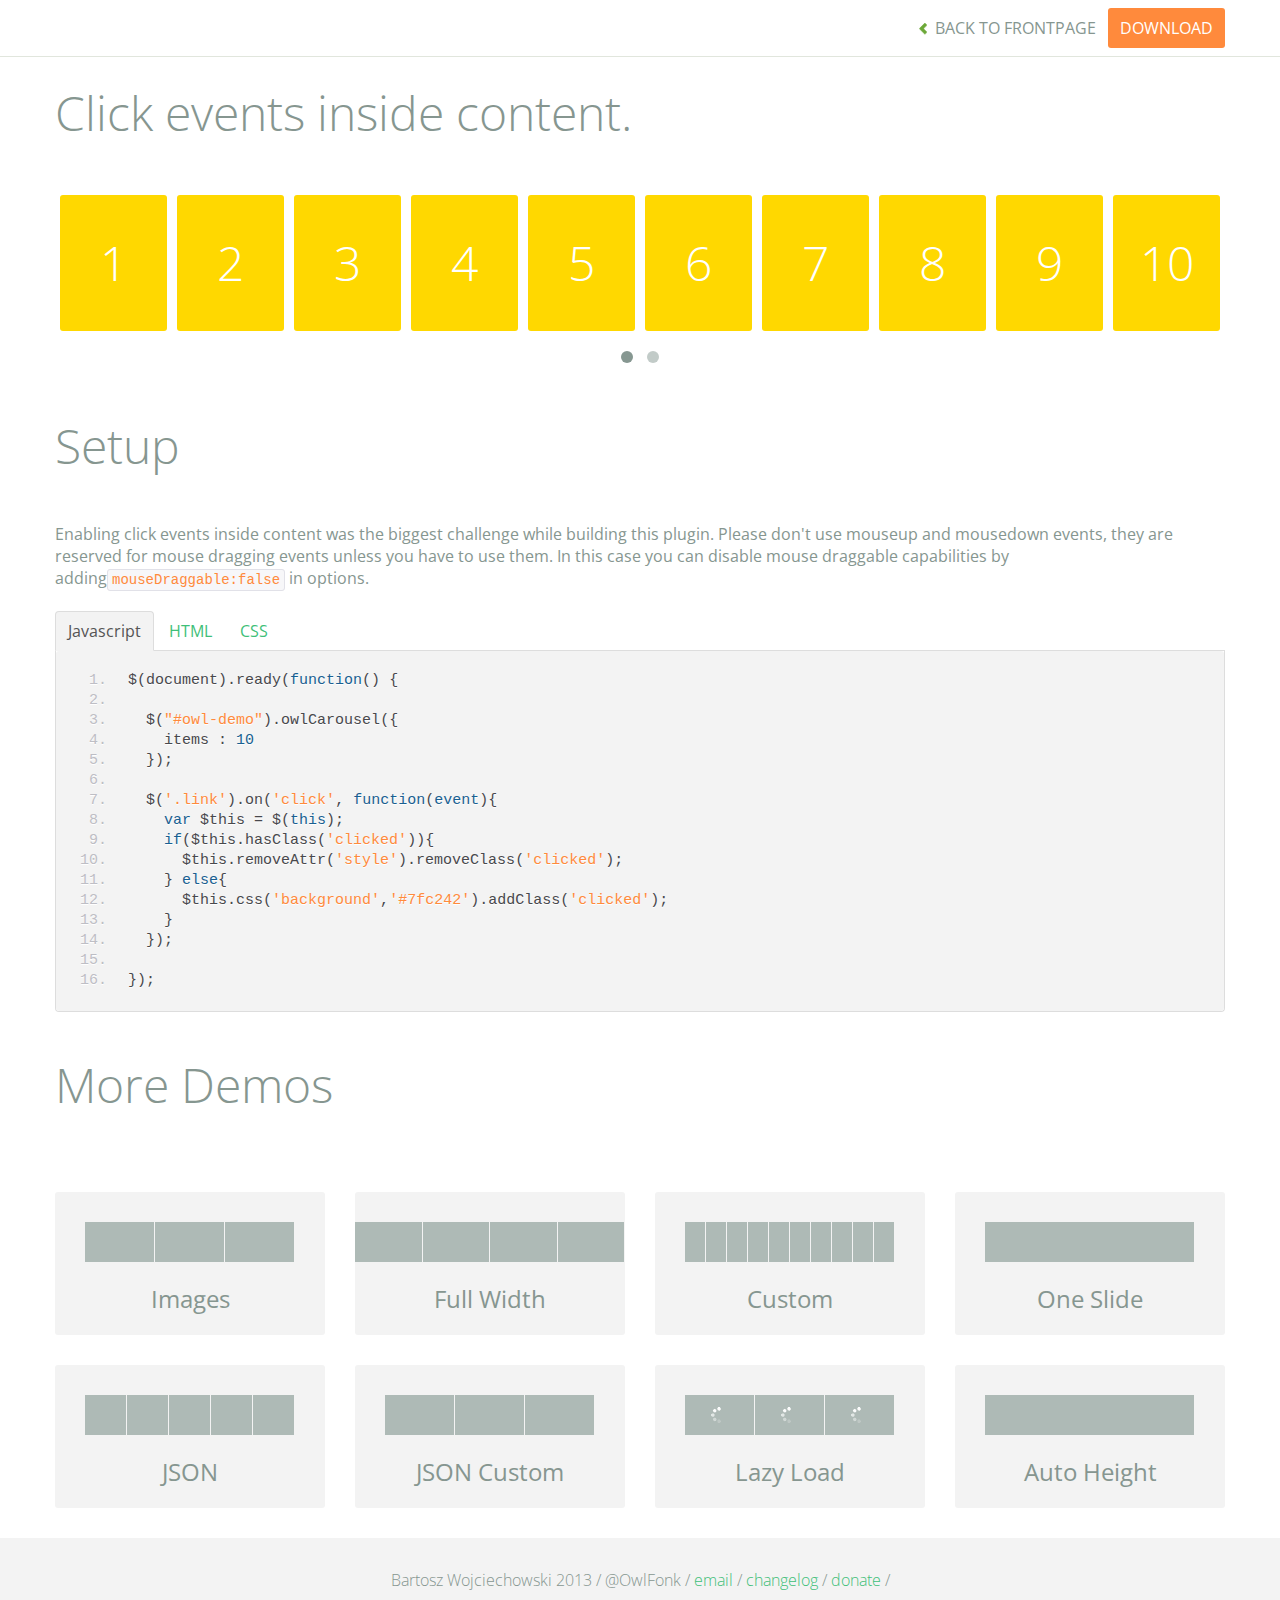
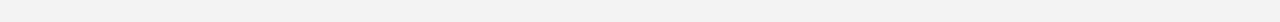
<file: owl/demos/click.html>
<!DOCTYPE html>
<html lang="en">
  <head>
    <meta charset="utf-8">
    <title>Owl Carousel - Click Event</title>
    <meta name="viewport" content="width=device-width, initial-scale=1.0">
    <meta name="description" content="jQuery Responsive Carousel - Owl Carusel">
    <meta name="author" content="Bartosz Wojciechowski">

    <link href='http://fonts.googleapis.com/css?family=Open+Sans:400italic,400,300,600,700' rel='stylesheet' type='text/css'>
    <link href="../assets/css/bootstrapTheme.css" rel="stylesheet">
    <link href="../assets/css/custom.css" rel="stylesheet">

    <!-- Owl Carousel Assets -->
    <link href="../owl-carousel/owl.carousel.css" rel="stylesheet">
    <link href="../owl-carousel/owl.theme.css" rel="stylesheet">

    <link href="../assets/js/google-code-prettify/prettify.css" rel="stylesheet">

    <!-- Le fav and touch icons -->
    <link rel="apple-touch-icon-precomposed" sizes="144x144" href="../assets/ico/apple-touch-icon-144-precomposed.png">
    <link rel="apple-touch-icon-precomposed" sizes="114x114" href="../assets/ico/apple-touch-icon-114-precomposed.png">
      <link rel="apple-touch-icon-precomposed" sizes="72x72" href="../assets/ico/apple-touch-icon-72-precomposed.png">
                    <link rel="apple-touch-icon-precomposed" href="../assets/ico/apple-touch-icon-57-precomposed.png">
                                   <link rel="shortcut icon" href="../assets/ico/favicon.png">
  </head>
  <body>

      <div id="top-nav" class="navbar navbar-fixed-top">
        <div class="navbar-inner">
          <div class="container">
            <button type="button" class="btn btn-navbar" data-toggle="collapse" data-target=".nav-collapse">
            <span class="icon-bar"></span>
            <span class="icon-bar"></span>
            <span class="icon-bar"></span>
          </button>
            <div class="nav-collapse collapse">
            <ul class="nav pull-right">
              <li><a href="../index.html"><i class="icon-chevron-left"></i> Back to Frontpage</a></li>
              <li><a href="../owl.carousel.zip" class="download download-on" data-spy="affix" data-offset-top="450">Download</a></li>
            </ul>
            <ul class="nav pull-left">
              
            </ul>
            </div>
          </div>
        </div>
      </div>
   
    <div id="title">
      <div class="container">
        <div class="row">
          <div class="span12">
            <h1>Click events inside content.</h1>
          </div>
        </div>
      </div>
    </div>

      <div id="demo">
        <div class="container">
          <div class="row">
            <div class="span12">

              <div id="owl-demo" class="owl-carousel">
                
                <a class="item link"><h1>1</h1></a>
                <a class="item link"><h1>2</h1></a>
                <a class="item link"><h1>3</h1></a>
                <a class="item link"><h1>4</h1></a>
                <a class="item link"><h1>5</h1></a>
                <a class="item link"><h1>6</h1></a>
                <a class="item link"><h1>7</h1></a>
                <a class="item link"><h1>8</h1></a>
                <a class="item link"><h1>9</h1></a>
                <a class="item link"><h1>10</h1></a>
                <a class="item link"><h1>11</h1></a>
                <a class="item link"><h1>12</h1></a>
                <a class="item link"><h1>13</h1></a>
                <a class="item link"><h1>14</h1></a>
                <a class="item link"><h1>15</h1></a>
                <a class="item link"><h1>16</h1></a>

              </div>
            </div>
          </div>
        </div>

    </div>

    <div id="example-info">
      <div class="container">
        <div class="row">
          <div class="span12">
            <h1>Setup</h1>
            <p>Enabling click events inside content was the biggest challenge while building this plugin. Please don't use mouseup and mousedown events, they are reserved for mouse dragging events unless you have to use them. In this case you can disable mouse draggable capabilities by adding<code>mouseDraggable:false</code> in options.
            </p>
            <ul class="nav nav-tabs" id="myTab">
              <li class="active"><a href="#javascript">Javascript</a></li>
              <li><a href="#HTML">HTML</a></li>
              <li><a href="#CSS">CSS</a></li>
            </ul>
             
            <div class="tab-content">

              <div class="tab-pane active" id="javascript">
<pre class="pre-show prettyprint linenums">
$(document).ready(function() {

  $("#owl-demo").owlCarousel({
    items : 10
  });

  $('.link').on('click', function(event){
    var $this = $(this);
    if($this.hasClass('clicked')){
      $this.removeAttr('style').removeClass('clicked');
    } else{
      $this.css('background','#7fc242').addClass('clicked');
    }
  });

})&#59;
</pre>

              </div>

              <div class="tab-pane" id="HTML">
<pre class="pre-show prettyprint linenums">
&lt;div id="owl-demo" class="owl-carousel"&gt;
  &lt;a class="item link"&gt;&lt;h1&gt;1&lt;/h1&gt;&lt;/a&gt;
  &lt;a class="item link"&gt;&lt;h1&gt;2&lt;/h1&gt;&lt;/a&gt;
  &lt;a class="item link"&gt;&lt;h1&gt;3&lt;/h1&gt;&lt;/a&gt;
  &lt;a class="item link"&gt;&lt;h1&gt;4&lt;/h1&gt;&lt;/a&gt;
  &lt;a class="item link"&gt;&lt;h1&gt;5&lt;/h1&gt;&lt;/a&gt;
  &lt;a class="item link"&gt;&lt;h1&gt;6&lt;/h1&gt;&lt;/a&gt;
  &lt;a class="item link"&gt;&lt;h1&gt;7&lt;/h1&gt;&lt;/a&gt;
  &lt;a class="item link"&gt;&lt;h1&gt;8&lt;/h1&gt;&lt;/a&gt;
  &lt;a class="item link"&gt;&lt;h1&gt;9&lt;/h1&gt;&lt;/a&gt;
  &lt;a class="item link"&gt;&lt;h1&gt;10&lt;/h1&gt;&lt;/a&gt;
  &lt;a class="item link"&gt;&lt;h1&gt;11&lt;/h1&gt;&lt;/a&gt;
  &lt;a class="item link"&gt;&lt;h1&gt;12&lt;/h1&gt;&lt;/a&gt;
  &lt;a class="item link"&gt;&lt;h1&gt;13&lt;/h1&gt;&lt;/a&gt;
  &lt;a class="item link"&gt;&lt;h1&gt;14&lt;/h1&gt;&lt;/a&gt;
  &lt;a class="item link"&gt;&lt;h1&gt;15&lt;/h1&gt;&lt;/a&gt;
  &lt;a class="item link"&gt;&lt;h1&gt;16&lt;/h1&gt;&lt;/a&gt;
&lt;/div&gt;
</pre>
              </div>

              <div class="tab-pane" id="CSS">
<pre class="pre-show prettyprint linenums">
#owl-demo .item{
  display: block;
  cursor: pointer;
  background: #ffd800;
  padding: 30px 0px;
  margin: 5px;
  color: #FFF;
  -webkit-border-radius: 3px;
  -moz-border-radius: 3px;
  border-radius: 3px;
  text-align: center;
  -webkit-tap-highlight-color: rgba(255, 255, 255, 0); 
}
#owl-demo .item:hover{
  background: #F2CD00;
}
</pre>
              </div>
            </div><!--End Tab Content-->

          </div>
        </div>
      </div>
    </div>

    <div id="more">
      <div class="container">

        <div class="row">
          <div class="span12">
            <h1>More Demos</h1>
          </div>
        </div>

        <div class="row demos-row">
          <div class="span3">
            <a href="images.html" class="demo-box">
              <div class="demo-wrapper demo-images clearfix">
                <div class="demo-slide"><div class="bg"></div></div>
                <div class="demo-slide"><div class="bg"></div></div>
                <div class="demo-slide"><div class="bg"></div></div>
              </div>
              <h3>Images</h3>
            </a>
          </div>

          <div class="span3">
            <a href="full.html" class="demo-box">
              <div class="demo-wrapper demo-full clearfix">
                <div class="demo-slide"><div class="bg"></div></div>
                <div class="demo-slide"><div class="bg"></div></div>
                <div class="demo-slide"><div class="bg"></div></div>
                <div class="demo-slide"><div class="bg"></div></div>
              </div>
              <h3>Full Width</h3>
            </a>
          </div>

          <div class="span3">
            <a href="custom.html" class="demo-box">
              <div class="demo-wrapper demo-custom clearfix">
                <div class="demo-slide"><div class="bg"></div></div>
                <div class="demo-slide"><div class="bg"></div></div>
                <div class="demo-slide"><div class="bg"></div></div>
                <div class="demo-slide"><div class="bg"></div></div>
                <div class="demo-slide"><div class="bg"></div></div>
                <div class="demo-slide"><div class="bg"></div></div>
                <div class="demo-slide"><div class="bg"></div></div>
                <div class="demo-slide"><div class="bg"></div></div>
                <div class="demo-slide"><div class="bg"></div></div>
                <div class="demo-slide"><div class="bg"></div></div>
              </div>
              <h3>Custom</h3>
            </a>
          </div>

          <div class="span3">
            <a href="one.html" class="demo-box">
              <div class="demo-wrapper demo-one clearfix">
                <div class="demo-slide"><div class="bg"></div></div>
              </div>
              <h3>One Slide</h3>
            </a>
          </div>

        </div>
        <div class="row demos-row">
          <div class="span3">
            <a href="json.html" class="demo-box">
              <div class="demo-wrapper demo-Json clearfix">
                <div class="demo-slide"><div class="bg"></div></div>
                <div class="demo-slide"><div class="bg"></div></div>
                <div class="demo-slide"><div class="bg"></div></div>
                <div class="demo-slide"><div class="bg"></div></div>
                <div class="demo-slide"><div class="bg"></div></div>
              </div>
              <h3>JSON</h3>
            </a>
          </div>

          <div class="span3">
            <a href="customJson.html" class="demo-box">
              <div class="demo-wrapper demo-Json-custom clearfix">
                <div class="demo-slide"><div class="bg"></div></div>
                <div class="demo-slide"><div class="bg"></div></div>
                <div class="demo-slide"><div class="bg"></div></div>
              </div>
              <h3>JSON Custom</h3>
            </a>
          </div>

          <div class="span3">
            <a href="lazyLoad.html" class="demo-box">
              <div class="demo-wrapper demo-lazy clearfix">
                <div class="demo-slide"><div class="bg"></div></div>
                <div class="demo-slide"><div class="bg"></div></div>
                <div class="demo-slide"><div class="bg"></div></div>
              </div>
              <h3>Lazy Load</h3>
            </a>
          </div>

          <div class="span3">
            <a href="autoHeight.html" class="demo-box">
              <div class="demo-wrapper demo-height clearfix">
                <div class="demo-slide"><div class="bg"></div></div>
              </div>
              <h3>Auto Height</h3>
            </a>
          </div>

        </div>
      </div>
    </div>
 
    <div id="footer">
      <div class="container">
        <div class="row">
          <div class="span12">
            <h5>Bartosz Wojciechowski 2013 / @OwlFonk / 
            <a href="mailto:owl@owlgraphic.com?subject=Hey Owl!">email</a> / 
            <a href="../changelog.html">changelog</a> /
            <a href="https://www.paypal.com/cgi-bin/webscr?cmd=_s-xclick&hosted_button_id=EFSGXZS7V2U9N">donate</a> / 
            <a href="https://twitter.com/share" class="twitter-share-button" data-url="http://owlgraphic.com/owlcarousel/" data-text="Awesome jQuery Owl Carousel Responsive Plugin" data-via="OwlFonk" data-count="none" data-hashtags="owlcarousel"></a>
            <script>
            var owldomain = window.location.hostname.indexOf("owlgraphic");
            if(owldomain !== -1){
              !function(d,s,id){var js,fjs=d.getElementsByTagName(s)[0],p=/^http:/.test(d.location)?'http':'https';if(!d.getElementById(id)){js=d.createElement(s);js.id=id;js.src=p+'://platform.twitter.com/widgets.js';fjs.parentNode.insertBefore(js,fjs);}}(document, 'script', 'twitter-wjs');
            }
            </script>
            </h5>
          </div>
        </div>
      </div>
    </div>


    <script src="../assets/js/jquery-1.9.1.min.js"></script> 
    <script src="../owl-carousel/owl.carousel.js"></script>


    <!-- Demo -->

    <style>
    #owl-demo .item{
        display: block;
        cursor: pointer;
        background: #ffd800;
        padding: 30px 0px;
        margin: 5px;
        color: #FFF;
        -webkit-border-radius: 3px;
        -moz-border-radius: 3px;
        border-radius: 3px;
        text-align: center;
        -webkit-tap-highlight-color: rgba(255, 255, 255, 0); 
    }
    #owl-demo .item:hover{
      background: #F2CD00;
    }
    </style>


    <script>
    $(document).ready(function() {

      $("#owl-demo").owlCarousel({
        items : 10
      });

      $('.link').on('click', function(event){
        var $this = $(this);
        if($this.hasClass('clicked')){
          $this.removeAttr('style').removeClass('clicked');
        } else{
          $this.css('background','#7fc242').addClass('clicked');
        }
      });


    });
    </script>


    <script src="../assets/js/bootstrap-collapse.js"></script>
    <script src="../assets/js/bootstrap-transition.js"></script>
    <script src="../assets/js/bootstrap-tab.js"></script>

    <script src="../assets/js/google-code-prettify/prettify.js"></script>
	  <script src="../assets/js/application.js"></script>

  </body>
</html>
</file>
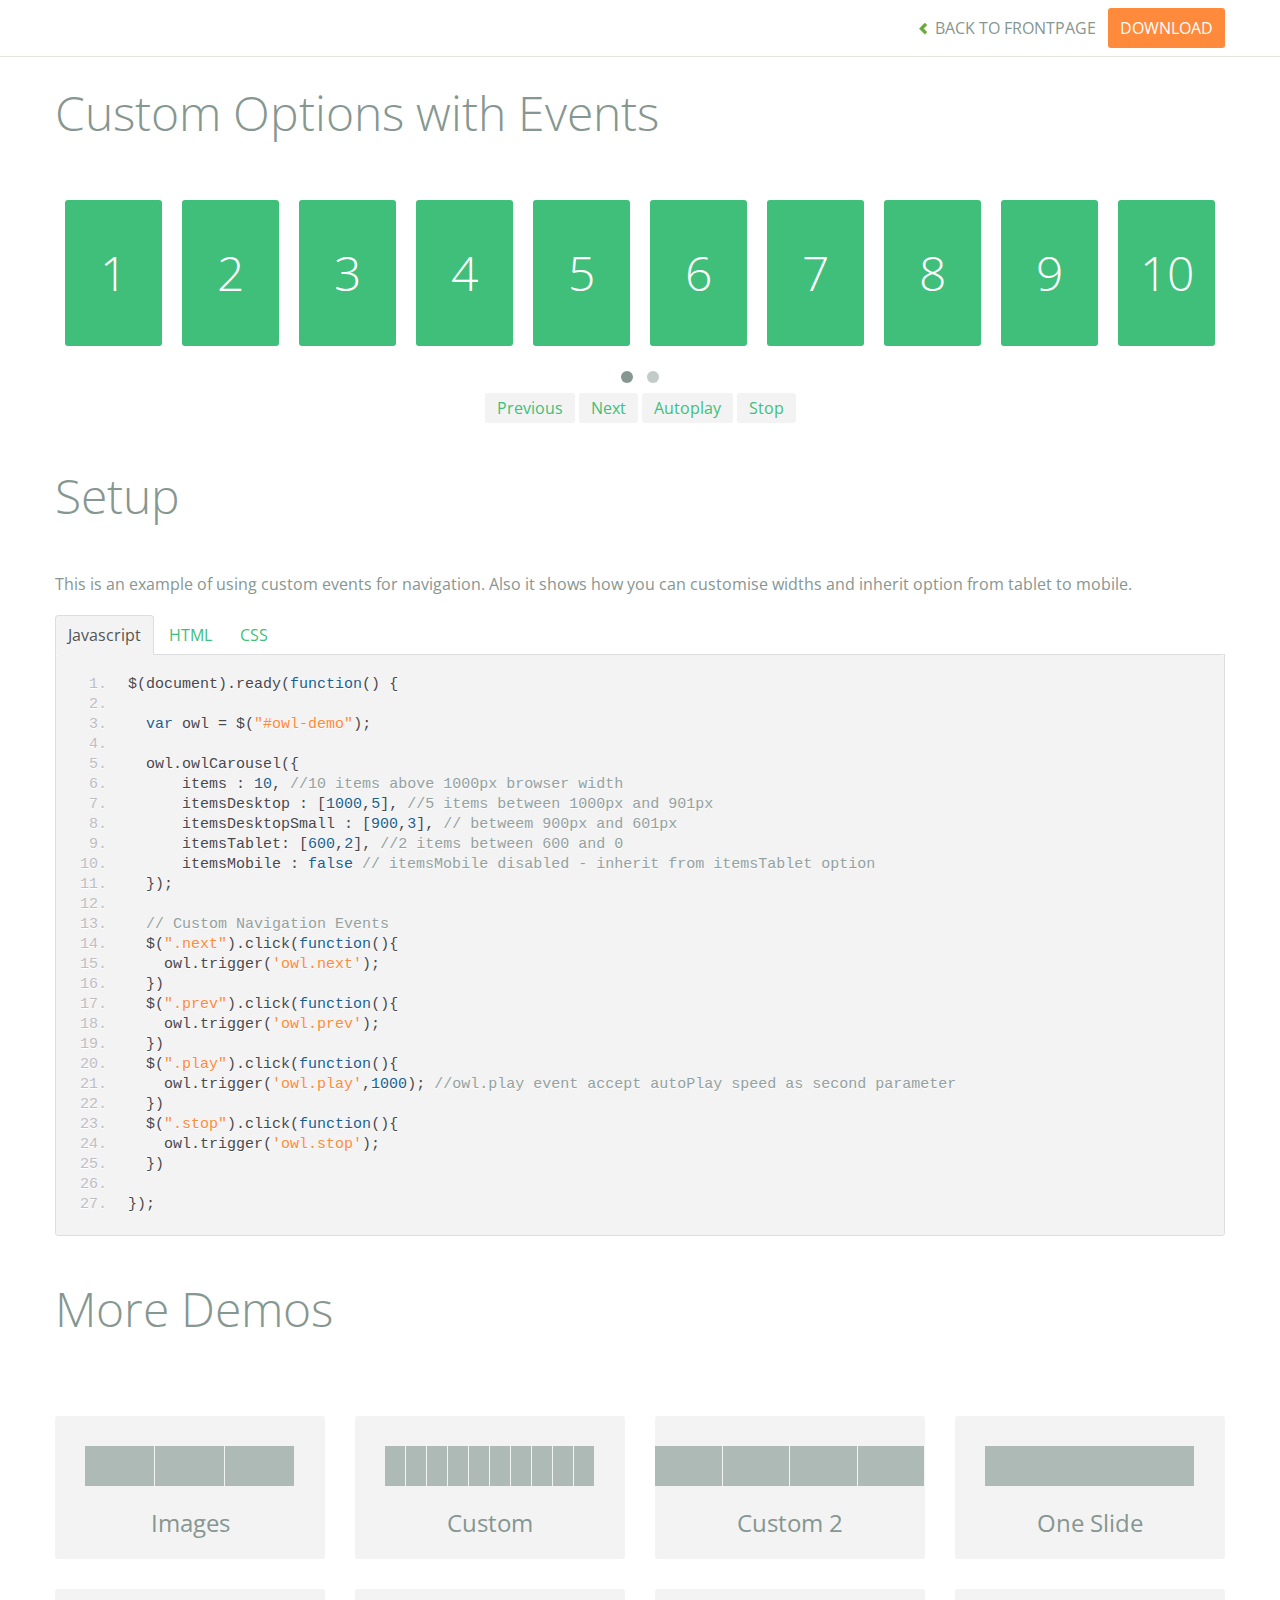
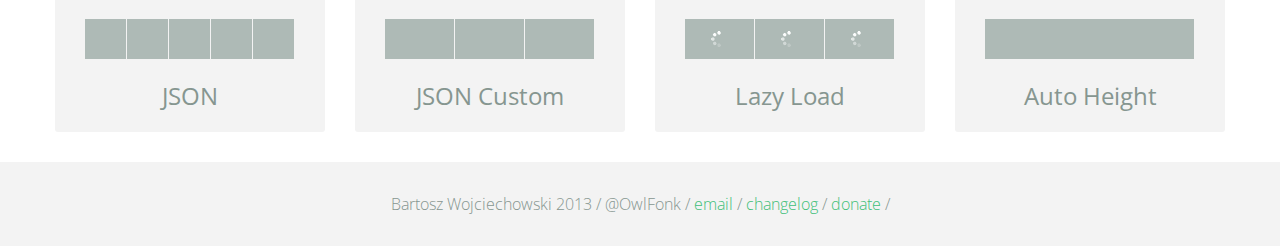
<file: owl/demos/custom.html>
<!DOCTYPE html>
<html lang="en">
  <head>
    <meta charset="utf-8">
    <title>Owl Carousel - Custom</title>
    <meta name="viewport" content="width=device-width, initial-scale=1.0">
    <meta name="description" content="jQuery Responsive Carousel - Owl Carusel">
    <meta name="author" content="Bartosz Wojciechowski">

    <link href='http://fonts.googleapis.com/css?family=Open+Sans:400italic,400,300,600,700' rel='stylesheet' type='text/css'>
    <link href="../assets/css/bootstrapTheme.css" rel="stylesheet">
    <link href="../assets/css/custom.css" rel="stylesheet">

    <!-- Owl Carousel Assets -->
    <link href="../owl-carousel/owl.carousel.css" rel="stylesheet">
    <link href="../owl-carousel/owl.theme.css" rel="stylesheet">

    <link href="../assets/js/google-code-prettify/prettify.css" rel="stylesheet">

    <!-- Le fav and touch icons -->
    <link rel="apple-touch-icon-precomposed" sizes="144x144" href="../assets/ico/apple-touch-icon-144-precomposed.png">
    <link rel="apple-touch-icon-precomposed" sizes="114x114" href="../assets/ico/apple-touch-icon-114-precomposed.png">
      <link rel="apple-touch-icon-precomposed" sizes="72x72" href="../assets/ico/apple-touch-icon-72-precomposed.png">
                    <link rel="apple-touch-icon-precomposed" href="../assets/ico/apple-touch-icon-57-precomposed.png">
                                   <link rel="shortcut icon" href="../assets/ico/favicon.png">
  </head>
  <body>

      <div id="top-nav" class="navbar navbar-fixed-top">
        <div class="navbar-inner">
          <div class="container">
            <button type="button" class="btn btn-navbar" data-toggle="collapse" data-target=".nav-collapse">
            <span class="icon-bar"></span>
            <span class="icon-bar"></span>
            <span class="icon-bar"></span>
          </button>
            <div class="nav-collapse collapse">
            <ul class="nav pull-right">
              <li><a href="../index.html"><i class="icon-chevron-left"></i> Back to Frontpage</a></li>
              <li><a href="../owl.carousel.zip" class="download download-on" data-spy="affix" data-offset-top="450">Download</a></li>
            </ul>
            <ul class="nav pull-left">
              
            </ul>
            </div>
          </div>
        </div>
      </div>
   
    <div id="title">
      <div class="container">
        <div class="row">
          <div class="span12">
            <h1>Custom Options with Events</h1>
          </div>
        </div>
      </div>
    </div>

      <div id="demo">
        <div class="container">
          <div class="row">
            <div class="span12">

              <div id="owl-demo" class="owl-carousel">
                
                <div class="item"><h1>1</h1></div>
                <div class="item"><h1>2</h1></div>
                <div class="item"><h1>3</h1></div>
                <div class="item"><h1>4</h1></div>
                <div class="item"><h1>5</h1></div>
                <div class="item"><h1>6</h1></div>
                <div class="item"><h1>7</h1></div>
                <div class="item"><h1>8</h1></div>
                <div class="item"><h1>9</h1></div>
                <div class="item"><h1>10</h1></div>
                <div class="item"><h1>11</h1></div>
                <div class="item"><h1>12</h1></div>
                <div class="item"><h1>13</h1></div>
                <div class="item"><h1>14</h1></div>
                <div class="item"><h1>15</h1></div>
                <div class="item"><h1>16</h1></div>

              </div>
              <div class="customNavigation">
                <a class="btn prev">Previous</a>
                <a class="btn next">Next</a>
                <a class="btn play">Autoplay</a>
                <a class="btn stop">Stop</a>
              </div>

            </div>
          </div>
        </div>

    </div>

    <div id="example-info">
      <div class="container">
        <div class="row">
          <div class="span12">
            <h1>Setup</h1>
            <p>This is an example of using custom events for navigation. Also it shows how you can customise widths and inherit option from tablet to mobile.
            </p>
            <ul class="nav nav-tabs" id="myTab">
              <li class="active"><a href="#javascript">Javascript</a></li>
              <li><a href="#HTML">HTML</a></li>
              <li><a href="#CSS">CSS</a></li>
            </ul>
             
            <div class="tab-content">

              <div class="tab-pane active" id="javascript">
<pre class="pre-show prettyprint linenums">
$(document).ready(function() {

  var owl = &#36;("#owl-demo")&#59;

  owl.owlCarousel({
      items : 10, //10 items above 1000px browser width
      itemsDesktop : [1000,5], //5 items between 1000px and 901px
      itemsDesktopSmall : [900,3], // betweem 900px and 601px
      itemsTablet: [600,2], //2 items between 600 and 0
      itemsMobile : false // itemsMobile disabled - inherit from itemsTablet option
  })&#59;

  // Custom Navigation Events
  $(".next").click(function(){
    owl.trigger('owl.next')&#59;
  })
  $(".prev").click(function(){
    owl.trigger('owl.prev')&#59;
  })
  $(".play").click(function(){
    owl.trigger('owl.play',1000)&#59; //owl.play event accept autoPlay speed as second parameter
  })
  $(".stop").click(function(){
    owl.trigger('owl.stop')&#59;
  })

})&#59;
</pre>

              </div>

              <div class="tab-pane" id="HTML">
<pre class="pre-show prettyprint linenums">
&lt;div id="owl-demo" class="owl-carousel owl-theme"&gt;
  &lt;div class="item"&gt;&lt;h1&gt;1&lt;/h1&gt;&lt;/div&gt;
  &lt;div class="item"&gt;&lt;h1&gt;2&lt;/h1&gt;&lt;/div&gt;
  &lt;div class="item"&gt;&lt;h1&gt;3&lt;/h1&gt;&lt;/div&gt;
  &lt;div class="item"&gt;&lt;h1&gt;4&lt;/h1&gt;&lt;/div&gt;
  &lt;div class="item"&gt;&lt;h1&gt;5&lt;/h1&gt;&lt;/div&gt;
  &lt;div class="item"&gt;&lt;h1&gt;6&lt;/h1&gt;&lt;/div&gt;
  &lt;div class="item"&gt;&lt;h1&gt;7&lt;/h1&gt;&lt;/div&gt;
  &lt;div class="item"&gt;&lt;h1&gt;8&lt;/h1&gt;&lt;/div&gt;
  &lt;div class="item"&gt;&lt;h1&gt;9&lt;/h1&gt;&lt;/div&gt;
  &lt;div class="item"&gt;&lt;h1&gt;10&lt;/h1&gt;&lt;/div&gt;
  &lt;div class="item"&gt;&lt;h1&gt;11&lt;/h1&gt;&lt;/div&gt;
  &lt;div class="item"&gt;&lt;h1&gt;12&lt;/h1&gt;&lt;/div&gt;
  &lt;div class="item"&gt;&lt;h1&gt;13&lt;/h1&gt;&lt;/div&gt;
  &lt;div class="item"&gt;&lt;h1&gt;14&lt;/h1&gt;&lt;/div&gt;
  &lt;div class="item"&gt;&lt;h1&gt;15&lt;/h1&gt;&lt;/div&gt;
  &lt;div class="item"&gt;&lt;h1&gt;16&lt;/h1&gt;&lt;/div&gt;
&lt;/div&gt;

&lt;div class="customNavigation"&gt;
  &lt;a class="btn prev"&gt;Previous&lt;/a&gt;
  &lt;a class="btn next"&gt;Next&lt;/a&gt;
  &lt;a class="btn play"&gt;Autoplay&lt;/a&gt;
  &lt;a class="btn stop"&gt;Stop&lt;/a&gt;
&lt;/div&gt;
</pre>
              </div>

              <div class="tab-pane" id="CSS">
<pre class="pre-show prettyprint linenums">
#owl-demo .item{
  background: #3fbf79;
  padding: 30px 0px;
  margin: 10px;
  color: #FFF;
  -webkit-border-radius: 3px;
  -moz-border-radius: 3px;
  border-radius: 3px;
  text-align: center;
}
.customNavigation{
  text-align: center;
}
//use styles below to disable ugly selection
.customNavigation a{
  -webkit-user-select: none;
  -khtml-user-select: none;
  -moz-user-select: none;
  -ms-user-select: none;
  user-select: none;
  -webkit-tap-highlight-color: rgba(0, 0, 0, 0);
}

</pre>
              </div>
            </div><!--End Tab Content-->

          </div>
        </div>
      </div>
    </div>

    <div id="more">
      <div class="container">

        <div class="row">
          <div class="span12">
            <h1>More Demos</h1>
          </div>
        </div>

        <div class="row demos-row">
          <div class="span3">
            <a href="images.html" class="demo-box">
              <div class="demo-wrapper demo-images clearfix">
                <div class="demo-slide"><div class="bg"></div></div>
                <div class="demo-slide"><div class="bg"></div></div>
                <div class="demo-slide"><div class="bg"></div></div>
              </div>
              <h3>Images</h3>
            </a>
          </div>

          <div class="span3">
            <a href="custom.html" class="demo-box">
              <div class="demo-wrapper demo-custom clearfix">
                <div class="demo-slide"><div class="bg"></div></div>
                <div class="demo-slide"><div class="bg"></div></div>
                <div class="demo-slide"><div class="bg"></div></div>
                <div class="demo-slide"><div class="bg"></div></div>
                <div class="demo-slide"><div class="bg"></div></div>
                <div class="demo-slide"><div class="bg"></div></div>
                <div class="demo-slide"><div class="bg"></div></div>
                <div class="demo-slide"><div class="bg"></div></div>
                <div class="demo-slide"><div class="bg"></div></div>
                <div class="demo-slide"><div class="bg"></div></div>
              </div>
              <h3>Custom</h3>
            </a>
          </div>

          <div class="span3">
            <a href="itemsCustom.html" class="demo-box">
              <div class="demo-wrapper demo-full clearfix">
                <div class="demo-slide"><div class="bg"></div></div>
                <div class="demo-slide"><div class="bg"></div></div>
                <div class="demo-slide"><div class="bg"></div></div>
                <div class="demo-slide"><div class="bg"></div></div>
              </div>
              <h3>Custom 2</h3>
            </a>
          </div>

          <div class="span3">
            <a href="one.html" class="demo-box">
              <div class="demo-wrapper demo-one clearfix">
                <div class="demo-slide"><div class="bg"></div></div>
              </div>
              <h3>One Slide</h3>
            </a>
          </div>

        </div>
        <div class="row demos-row">
          <div class="span3">
            <a href="json.html" class="demo-box">
              <div class="demo-wrapper demo-Json clearfix">
                <div class="demo-slide"><div class="bg"></div></div>
                <div class="demo-slide"><div class="bg"></div></div>
                <div class="demo-slide"><div class="bg"></div></div>
                <div class="demo-slide"><div class="bg"></div></div>
                <div class="demo-slide"><div class="bg"></div></div>
              </div>
              <h3>JSON</h3>
            </a>
          </div>

          <div class="span3">
            <a href="customJson.html" class="demo-box">
              <div class="demo-wrapper demo-Json-custom clearfix">
                <div class="demo-slide"><div class="bg"></div></div>
                <div class="demo-slide"><div class="bg"></div></div>
                <div class="demo-slide"><div class="bg"></div></div>
              </div>
              <h3>JSON Custom</h3>
            </a>
          </div>

          <div class="span3">
            <a href="lazyLoad.html" class="demo-box">
              <div class="demo-wrapper demo-lazy clearfix">
                <div class="demo-slide"><div class="bg"></div></div>
                <div class="demo-slide"><div class="bg"></div></div>
                <div class="demo-slide"><div class="bg"></div></div>
              </div>
              <h3>Lazy Load</h3>
            </a>
          </div>

          <div class="span3">
            <a href="autoHeight.html" class="demo-box">
              <div class="demo-wrapper demo-height clearfix">
                <div class="demo-slide"><div class="bg"></div></div>
              </div>
              <h3>Auto Height</h3>
            </a>
          </div>

        </div>
      </div>
    </div>


 
    <div id="footer">
      <div class="container">
        <div class="row">
          <div class="span12">
            <h5>Bartosz Wojciechowski 2013 / @OwlFonk / 
            <a href="mailto:owl@owlgraphic.com?subject=Hey Owl!">email</a> / 
            <a href="../changelog.html">changelog</a> /
            <a href="https://www.paypal.com/cgi-bin/webscr?cmd=_s-xclick&hosted_button_id=EFSGXZS7V2U9N">donate</a> / 
            <a href="https://twitter.com/share" class="twitter-share-button" data-url="http://owlgraphic.com/owlcarousel/" data-text="Awesome jQuery Owl Carousel Responsive Plugin" data-via="OwlFonk" data-count="none" data-hashtags="owlcarousel"></a>
            <script>
            var owldomain = window.location.hostname.indexOf("owlgraphic");
            if(owldomain !== -1){
              !function(d,s,id){var js,fjs=d.getElementsByTagName(s)[0],p=/^http:/.test(d.location)?'http':'https';if(!d.getElementById(id)){js=d.createElement(s);js.id=id;js.src=p+'://platform.twitter.com/widgets.js';fjs.parentNode.insertBefore(js,fjs);}}(document, 'script', 'twitter-wjs');
            }
            </script>
            </h5>
          </div>
        </div>
      </div>
    </div>


    <script src="../assets/js/jquery-1.9.1.min.js"></script> 
    <script src="../owl-carousel/owl.carousel.js"></script>


    <!-- Demo -->

    <style>
    #owl-demo .item{
        background: #3fbf79;
        padding: 30px 0px;
        margin: 10px;
        color: #FFF;
        -webkit-border-radius: 3px;
        -moz-border-radius: 3px;
        border-radius: 3px;
        text-align: center;
    }
    .customNavigation{
      text-align: center;
    }
    .customNavigation a{
      -webkit-user-select: none;
      -khtml-user-select: none;
      -moz-user-select: none;
      -ms-user-select: none;
      user-select: none;
      -webkit-tap-highlight-color: rgba(0, 0, 0, 0);
    }
    </style>


    <script>
    $(document).ready(function() {

      var owl = $("#owl-demo");

      owl.owlCarousel({

      items : 10, //10 items above 1000px browser width
      itemsDesktop : [1000,5], //5 items between 1000px and 901px
      itemsDesktopSmall : [900,3], // 3 items betweem 900px and 601px
      itemsTablet: [600,2], //2 items between 600 and 0;
      itemsMobile : false // itemsMobile disabled - inherit from itemsTablet option
      
      });

      // Custom Navigation Events
      $(".next").click(function(){
        owl.trigger('owl.next');
      })
      $(".prev").click(function(){
        owl.trigger('owl.prev');
      })
      $(".play").click(function(){
        owl.trigger('owl.play',1000);
      })
      $(".stop").click(function(){
        owl.trigger('owl.stop');
      })


    });
    </script>


    <script src="../assets/js/bootstrap-collapse.js"></script>
    <script src="../assets/js/bootstrap-transition.js"></script>
    <script src="../assets/js/bootstrap-tab.js"></script>

    <script src="../assets/js/google-code-prettify/prettify.js"></script>
    <script src="../assets/js/application.js"></script>

  </body>
</html>
</file>
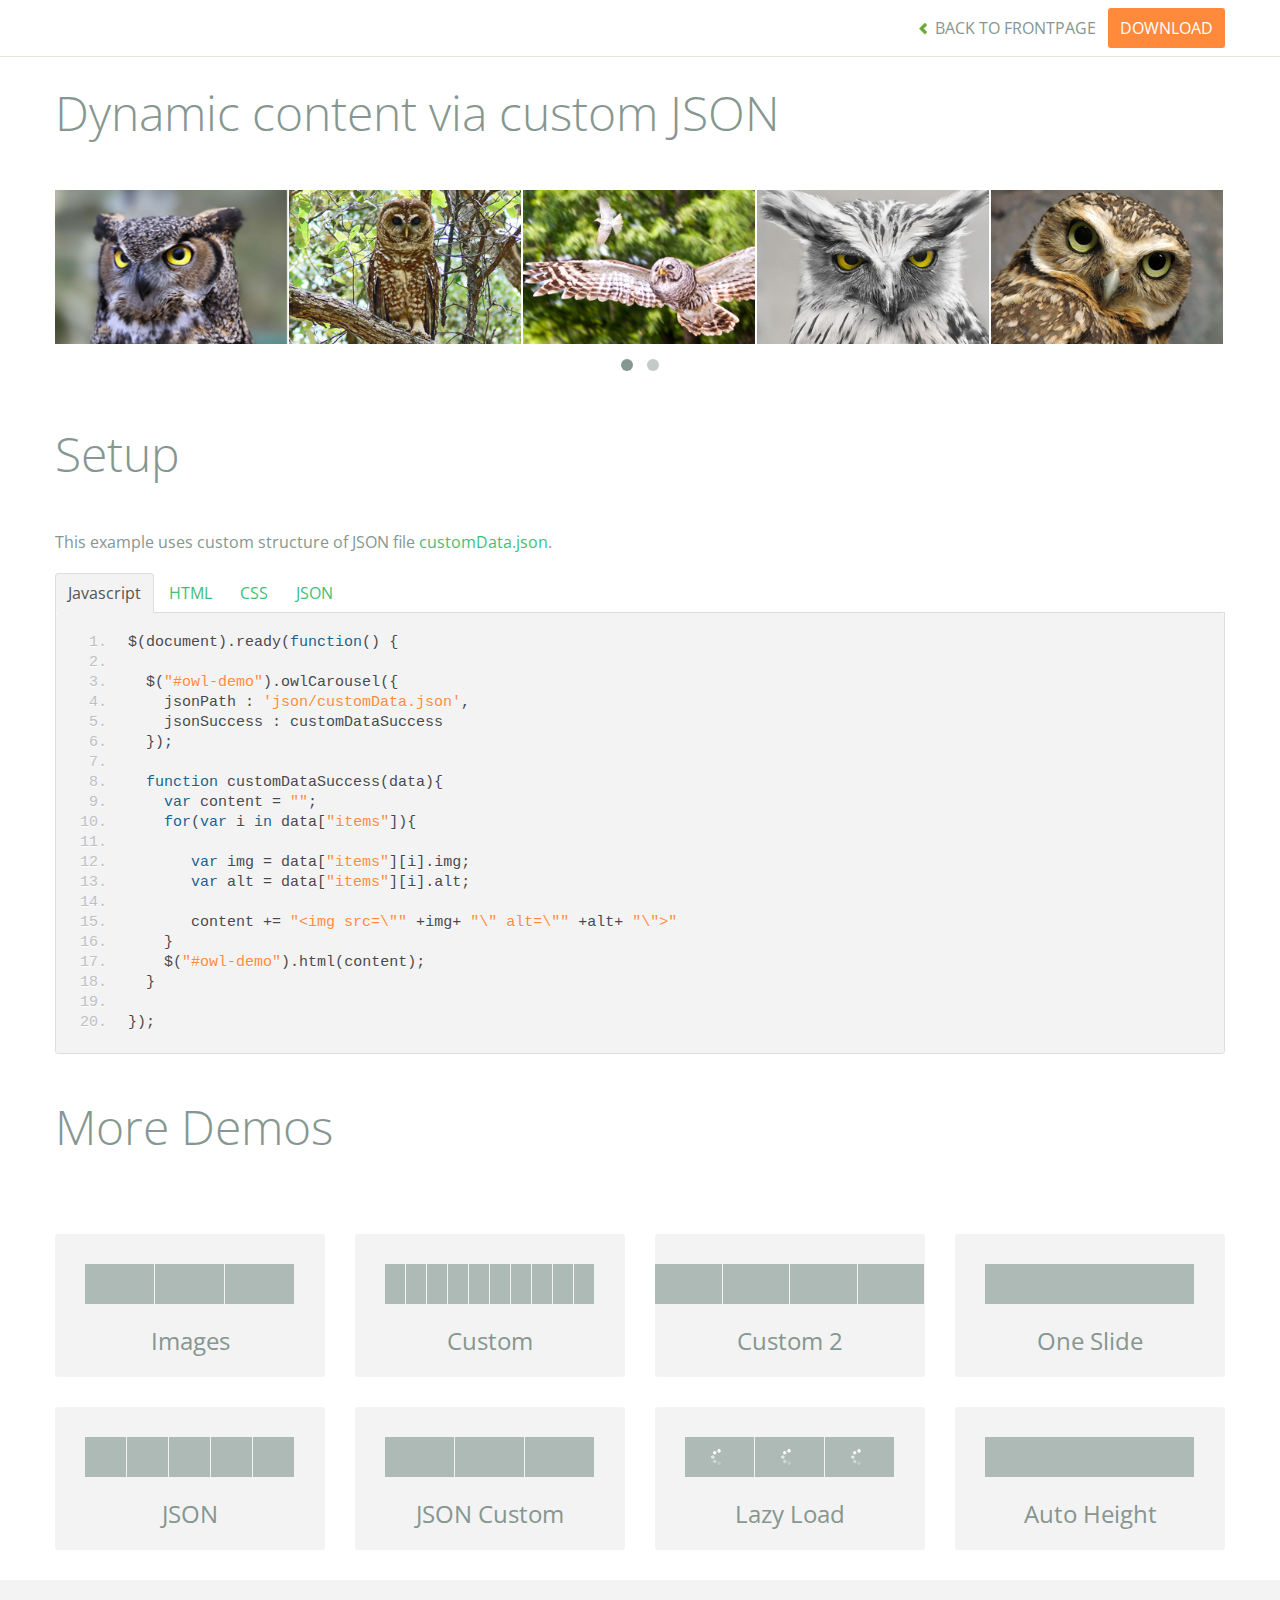
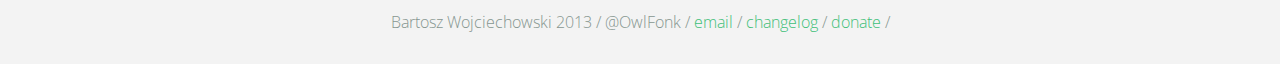
<file: owl/demos/customJson.html>
<!DOCTYPE html>
<html lang="en">
  <head>
    <meta charset="utf-8">
    <title>Owl Carousel - Dynamic content via custom JSON</title>
    <meta name="viewport" content="width=device-width, initial-scale=1.0">
    <meta name="description" content="jQuery Responsive Carousel - Owl Carusel">
    <meta name="author" content="Bartosz Wojciechowski">

    <link href='http://fonts.googleapis.com/css?family=Open+Sans:400italic,400,300,600,700' rel='stylesheet' type='text/css'>
    <link href="../assets/css/bootstrapTheme.css" rel="stylesheet">
    <link href="../assets/css/custom.css" rel="stylesheet">

    <!-- Owl Carousel Assets -->
    <link href="../owl-carousel/owl.carousel.css" rel="stylesheet">
    <link href="../owl-carousel/owl.theme.css" rel="stylesheet">

    <link href="../assets/js/google-code-prettify/prettify.css" rel="stylesheet">

    <!-- Le fav and touch icons -->
    <link rel="apple-touch-icon-precomposed" sizes="144x144" href="../assets/ico/apple-touch-icon-144-precomposed.png">
    <link rel="apple-touch-icon-precomposed" sizes="114x114" href="../assets/ico/apple-touch-icon-114-precomposed.png">
      <link rel="apple-touch-icon-precomposed" sizes="72x72" href="../assets/ico/apple-touch-icon-72-precomposed.png">
                    <link rel="apple-touch-icon-precomposed" href="../assets/ico/apple-touch-icon-57-precomposed.png">
                                   <link rel="shortcut icon" href="../assets/ico/favicon.png">
  </head>
  <body>

      <div id="top-nav" class="navbar navbar-fixed-top">
        <div class="navbar-inner">
          <div class="container">
            <button type="button" class="btn btn-navbar" data-toggle="collapse" data-target=".nav-collapse">
            <span class="icon-bar"></span>
            <span class="icon-bar"></span>
            <span class="icon-bar"></span>
          </button>
            <div class="nav-collapse collapse">
            <ul class="nav pull-right">
              <li><a href="../index.html"><i class="icon-chevron-left"></i> Back to Frontpage</a></li>
              <li><a href="../owl.carousel.zip" class="download download-on" data-spy="affix" data-offset-top="450">Download</a></li>
            </ul>
            <ul class="nav pull-left">
              
            </ul>
            </div>
          </div>
        </div>
      </div>
   
    <div id="title">
      <div class="container">
        <div class="row">
          <div class="span12">
            <h1>Dynamic content via custom JSON</h1>
          </div>
        </div>
      </div>
    </div>

      <div id="demo">
        <div class="container">
          <div class="row">
            <div class="span12">

              <div id="owl-demo" class="owl-carousel">
              </div>
            </div>
          </div>
        </div>

    </div>

    <div id="example-info">
      <div class="container">
        <div class="row">
          <div class="span12">
            <h1>Setup</h1>
            <p>This example uses custom structure of JSON file <a href="json/customData.json">customData.json</a>.
            </p>
            <ul class="nav nav-tabs" id="myTab">
              <li class="active"><a href="#javascript">Javascript</a></li>
              <li><a href="#HTML">HTML</a></li>
              <li><a href="#CSS">CSS</a></li>
              <li><a href="#JSON">JSON</a></li>
            </ul>
             
            <div class="tab-content">

              <div class="tab-pane active" id="javascript">
<pre class="pre-show prettyprint linenums">
$(document).ready(function() {

  $("#owl-demo").owlCarousel({
    jsonPath : 'json/customData.json',
    jsonSuccess : customDataSuccess
  });

  function customDataSuccess(data){
    var content = "";
    for(var i in data["items"]){
       
       var img = data["items"][i].img;
       var alt = data["items"][i].alt;

       content += "&lt;img src=\"" +img+ "\" alt=\"" +alt+ "\"&gt"
    }
    $("#owl-demo").html(content);
  }

});
</pre>  

              </div>

              <div class="tab-pane" id="HTML">
<pre class="pre-show prettyprint linenums">
&lt;div id="owl-demo" class="owl-carousel"&gt;
&lt;/div&gt;
</pre>
              </div>

              <div class="tab-pane" id="CSS">
<pre class="pre-show prettyprint linenums">
#owl-demo .item{
  background: #a1def8;
  padding: 30px 0px;
  display: block;
  margin: 5px;
  color: #FFF;
  -webkit-border-radius: 3px;
  -moz-border-radius: 3px;
  border-radius: 3px;
  text-align: center;
}

</pre>
              </div>
              <div class="tab-pane" id="JSON">
<pre class="pre-show prettyprint linenums">
{
  "items" : [
    {
      "img": "assets/owl1.jpg",
      "alt" : "Owl Image 1"
    },
    {
      "img": "assets/owl2.jpg",
      "alt" : "Owl Image 2"
    },
    {
      "img": "assets/owl3.jpg",
      "alt" : "Owl Image 1"
    },
    {
      "img": "assets/owl4.jpg",
      "alt" : "Owl Image 2"
    },
    {
      "img": "assets/owl5.jpg",
      "alt" : "Owl Image 1"
    },
    {
      "img": "assets/owl6.jpg",
      "alt" : "Owl Image 2"
    }
  ]
}
</pre>
</div>
            </div><!--End Tab Content-->

          </div>
        </div>
      </div>
    </div>

    <div id="more">
      <div class="container">

        <div class="row">
          <div class="span12">
            <h1>More Demos</h1>
          </div>
        </div>

        <div class="row demos-row">
          <div class="span3">
            <a href="images.html" class="demo-box">
              <div class="demo-wrapper demo-images clearfix">
                <div class="demo-slide"><div class="bg"></div></div>
                <div class="demo-slide"><div class="bg"></div></div>
                <div class="demo-slide"><div class="bg"></div></div>
              </div>
              <h3>Images</h3>
            </a>
          </div>

          <div class="span3">
            <a href="custom.html" class="demo-box">
              <div class="demo-wrapper demo-custom clearfix">
                <div class="demo-slide"><div class="bg"></div></div>
                <div class="demo-slide"><div class="bg"></div></div>
                <div class="demo-slide"><div class="bg"></div></div>
                <div class="demo-slide"><div class="bg"></div></div>
                <div class="demo-slide"><div class="bg"></div></div>
                <div class="demo-slide"><div class="bg"></div></div>
                <div class="demo-slide"><div class="bg"></div></div>
                <div class="demo-slide"><div class="bg"></div></div>
                <div class="demo-slide"><div class="bg"></div></div>
                <div class="demo-slide"><div class="bg"></div></div>
              </div>
              <h3>Custom</h3>
            </a>
          </div>

          <div class="span3">
            <a href="itemsCustom.html" class="demo-box">
              <div class="demo-wrapper demo-full clearfix">
                <div class="demo-slide"><div class="bg"></div></div>
                <div class="demo-slide"><div class="bg"></div></div>
                <div class="demo-slide"><div class="bg"></div></div>
                <div class="demo-slide"><div class="bg"></div></div>
              </div>
              <h3>Custom 2</h3>
            </a>
          </div>

          <div class="span3">
            <a href="one.html" class="demo-box">
              <div class="demo-wrapper demo-one clearfix">
                <div class="demo-slide"><div class="bg"></div></div>
              </div>
              <h3>One Slide</h3>
            </a>
          </div>

        </div>
        <div class="row demos-row">
          <div class="span3">
            <a href="json.html" class="demo-box">
              <div class="demo-wrapper demo-Json clearfix">
                <div class="demo-slide"><div class="bg"></div></div>
                <div class="demo-slide"><div class="bg"></div></div>
                <div class="demo-slide"><div class="bg"></div></div>
                <div class="demo-slide"><div class="bg"></div></div>
                <div class="demo-slide"><div class="bg"></div></div>
              </div>
              <h3>JSON</h3>
            </a>
          </div>

          <div class="span3">
            <a href="customJson.html" class="demo-box">
              <div class="demo-wrapper demo-Json-custom clearfix">
                <div class="demo-slide"><div class="bg"></div></div>
                <div class="demo-slide"><div class="bg"></div></div>
                <div class="demo-slide"><div class="bg"></div></div>
              </div>
              <h3>JSON Custom</h3>
            </a>
          </div>

          <div class="span3">
            <a href="lazyLoad.html" class="demo-box">
              <div class="demo-wrapper demo-lazy clearfix">
                <div class="demo-slide"><div class="bg"></div></div>
                <div class="demo-slide"><div class="bg"></div></div>
                <div class="demo-slide"><div class="bg"></div></div>
              </div>
              <h3>Lazy Load</h3>
            </a>
          </div>

          <div class="span3">
            <a href="autoHeight.html" class="demo-box">
              <div class="demo-wrapper demo-height clearfix">
                <div class="demo-slide"><div class="bg"></div></div>
              </div>
              <h3>Auto Height</h3>
            </a>
          </div>

        </div>
      </div>
    </div>


 
    <div id="footer">
      <div class="container">
        <div class="row">
          <div class="span12">
            <h5>Bartosz Wojciechowski 2013 / @OwlFonk / 
            <a href="mailto:owl@owlgraphic.com?subject=Hey Owl!">email</a> / 
            <a href="../changelog.html">changelog</a> /
            <a href="https://www.paypal.com/cgi-bin/webscr?cmd=_s-xclick&hosted_button_id=EFSGXZS7V2U9N">donate</a> / 
            <a href="https://twitter.com/share" class="twitter-share-button" data-url="http://owlgraphic.com/owlcarousel/" data-text="Awesome jQuery Owl Carousel Responsive Plugin" data-via="OwlFonk" data-count="none" data-hashtags="owlcarousel"></a>
            <script>
            var owldomain = window.location.hostname.indexOf("owlgraphic");
            if(owldomain !== -1){
              !function(d,s,id){var js,fjs=d.getElementsByTagName(s)[0],p=/^http:/.test(d.location)?'http':'https';if(!d.getElementById(id)){js=d.createElement(s);js.id=id;js.src=p+'://platform.twitter.com/widgets.js';fjs.parentNode.insertBefore(js,fjs);}}(document, 'script', 'twitter-wjs');
            }
            </script>
            </h5>
          </div>
        </div>
      </div>
    </div>


    <script src="../assets/js/jquery-1.9.1.min.js"></script> 
    <script src="../owl-carousel/owl.carousel.js"></script>


    <!-- Demo -->

    <style>
    #owl-demo img{
        display: block;
        width: 99%;
        height: auto;
    }
    </style>


    <script>
    $(document).ready(function() {

      $("#owl-demo").owlCarousel({
        jsonPath : 'json/customData.json',
        jsonSuccess : customDataSuccess
      });

      function customDataSuccess(data){
        var content = "";
        for(var i in data["items"]){
           
           var img = data["items"][i].img;
           var alt = data["items"][i].alt;

           content += "<img src=\"" +img+ "\" alt=\"" +alt+ "\">"
        }
        $("#owl-demo").html(content);
      }

    });
    </script>


    <script src="../assets/js/bootstrap-collapse.js"></script>
    <script src="../assets/js/bootstrap-transition.js"></script>
    <script src="../assets/js/bootstrap-tab.js"></script>

    <script src="../assets/js/google-code-prettify/prettify.js"></script>
	  <script src="../assets/js/application.js"></script>

  </body>
</html>
</file>
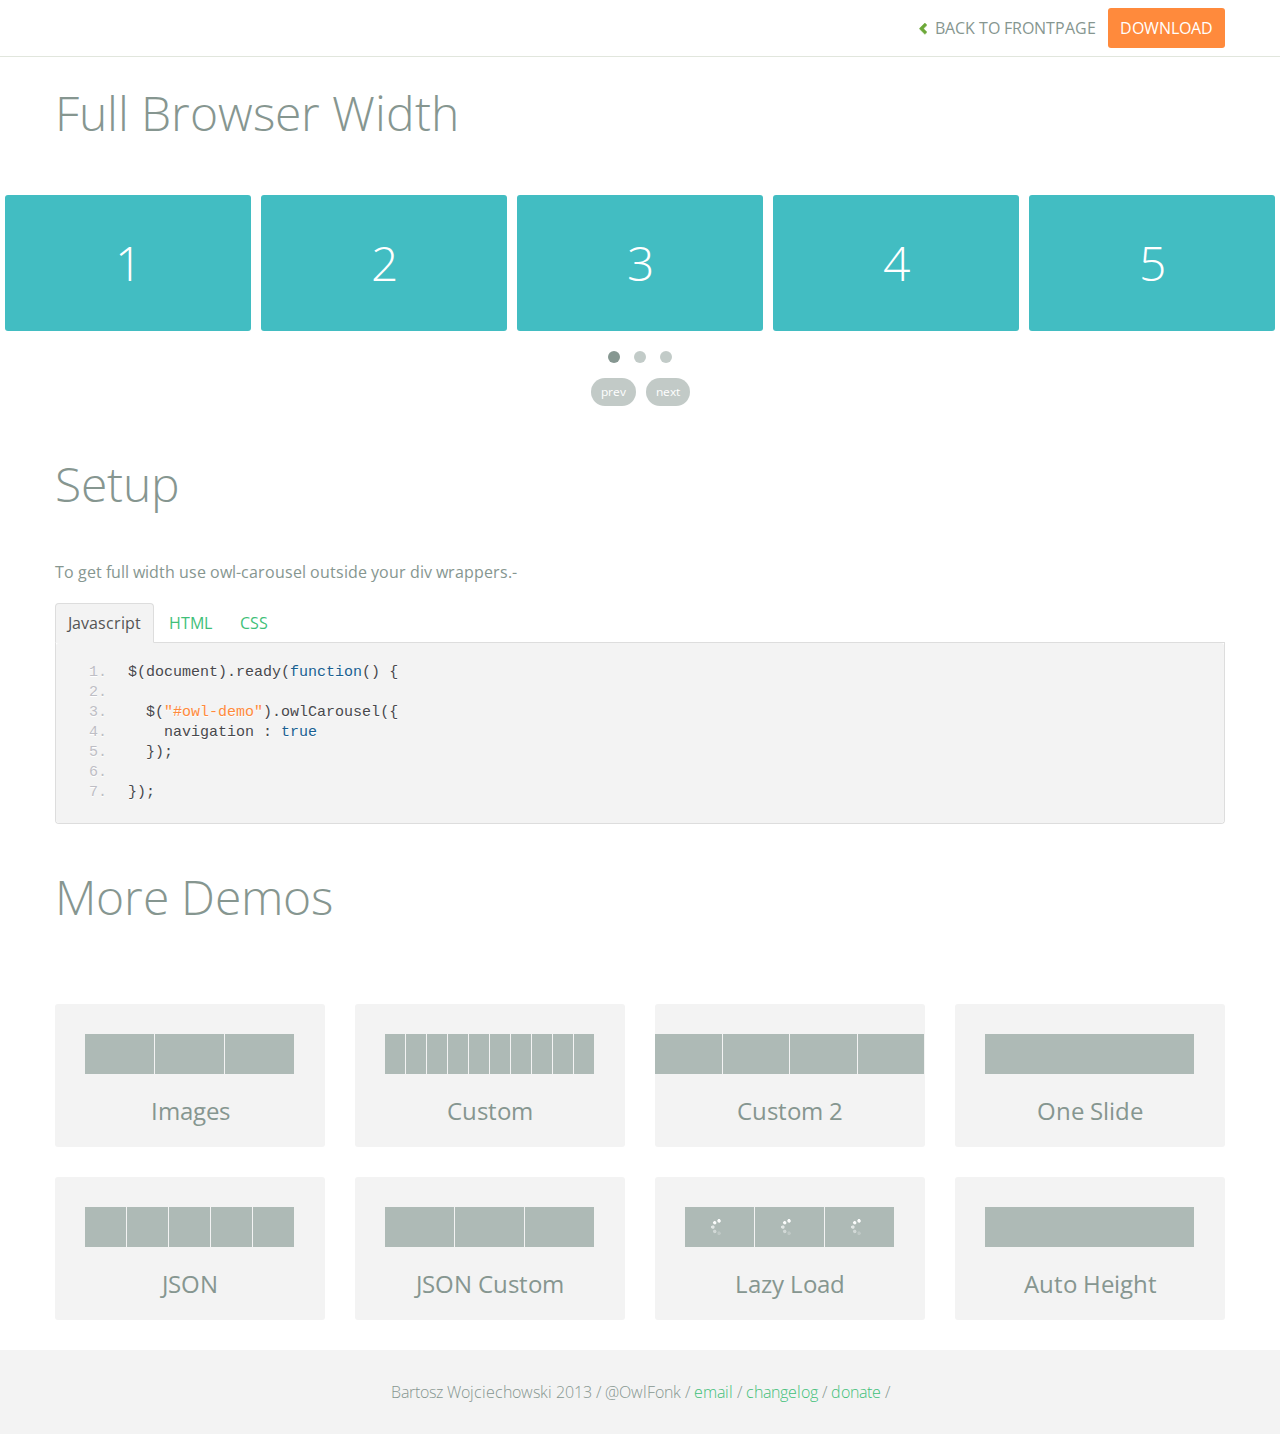
<file: owl/demos/full.html>
<!DOCTYPE html>
<html lang="en">
  <head>
    <meta charset="utf-8">
    <title>Owl Carousel - Full Width Demo</title>
    <meta name="viewport" content="width=device-width, initial-scale=1.0">
    <meta name="description" content="jQuery Responsive Carousel - Owl Carusel">
    <meta name="author" content="Bartosz Wojciechowski">
    
    <link href='http://fonts.googleapis.com/css?family=Open+Sans:400italic,400,300,600,700' rel='stylesheet' type='text/css'>
    <link href="../assets/css/bootstrapTheme.css" rel="stylesheet">
    <link href="../assets/css/custom.css" rel="stylesheet">

    <!-- Owl Carousel Assets -->
    <link href="../owl-carousel/owl.carousel.css" rel="stylesheet">
    <link href="../owl-carousel/owl.theme.css" rel="stylesheet">

    <link href="../assets/js/google-code-prettify/prettify.css" rel="stylesheet">

	
    <!-- Le fav and touch icons -->
    <link rel="apple-touch-icon-precomposed" sizes="144x144" href="../assets/ico/apple-touch-icon-144-precomposed.png">
    <link rel="apple-touch-icon-precomposed" sizes="114x114" href="../assets/ico/apple-touch-icon-114-precomposed.png">
      <link rel="apple-touch-icon-precomposed" sizes="72x72" href="../assets/ico/apple-touch-icon-72-precomposed.png">
                    <link rel="apple-touch-icon-precomposed" href="../assets/ico/apple-touch-icon-57-precomposed.png">
                                   <link rel="shortcut icon" href="../assets/ico/favicon.png">
  </head>
  <body>

      <div id="top-nav" class="navbar navbar-fixed-top">
        <div class="navbar-inner">
          <div class="container">
            <button type="button" class="btn btn-navbar" data-toggle="collapse" data-target=".nav-collapse">
            <span class="icon-bar"></span>
            <span class="icon-bar"></span>
            <span class="icon-bar"></span>
          </button>
            <div class="nav-collapse collapse">
            <ul class="nav pull-right">
              <li><a href="../index.html"><i class="icon-chevron-left"></i> Back to Frontpage</a></li>
              <li><a href="../owl.carousel.zip" class="download download-on" data-spy="affix" data-offset-top="450">Download</a></li>
            </ul>
            <ul class="nav pull-left">
              
            </ul>
            </div>
          </div>
        </div>
      </div>
   
    <div id="title">
      <div class="container">
        <div class="row">
          <div class="span12">
            <h1>Full Browser Width</h1>
          </div>
        </div>
      </div>
    </div>

      <div id="demo">

        <div id="owl-demo" class="owl-carousel">
          
          <div class="item"><h1>1</h1></div>
          <div class="item"><h1>2</h1></div>
          <div class="item"><h1>3</h1></div>
          <div class="item"><h1>4</h1></div>
          <div class="item"><h1>5</h1></div>
          <div class="item"><h1>6</h1></div>
          <div class="item"><h1>7</h1></div>
          <div class="item"><h1>8</h1></div>
          <div class="item"><h1>9</h1></div>
          <div class="item"><h1>10</h1></div>
          <div class="item"><h1>11</h1></div>
          <div class="item"><h1>12</h1></div>

        </div>

    </div>

    <div id="example-info">
      <div class="container">
        <div class="row">
          <div class="span12">
            <h1>Setup</h1>
            <p>To get full width use owl-carousel outside your div wrappers.-</p>
            <ul class="nav nav-tabs" id="myTab">
              <li class="active"><a href="#javascript">Javascript</a></li>
              <li><a href="#HTML">HTML</a></li>
              <li><a href="#CSS">CSS</a></li>
            </ul>
             
            <div class="tab-content">

              <div class="tab-pane active" id="javascript">
<pre class="pre-show prettyprint linenums">
$(document).ready(function() {

  $("#owl-demo").owlCarousel({
    navigation : true
  });

});
</pre>  

              </div>

              <div class="tab-pane" id="HTML">
<pre class="pre-show prettyprint linenums">
&lt;div id="owl-demo" class="owl-carousel owl-theme"&gt;
          
  &lt;div class="item"&gt;&lt;h1&gt;1&lt;/h1&gt;&lt;/div&gt;
  &lt;div class="item"&gt;&lt;h1&gt;2&lt;/h1&gt;&lt;/div&gt;
  &lt;div class="item"&gt;&lt;h1&gt;3&lt;/h1&gt;&lt;/div&gt;
  &lt;div class="item"&gt;&lt;h1&gt;4&lt;/h1&gt;&lt;/div&gt;
  &lt;div class="item"&gt;&lt;h1&gt;5&lt;/h1&gt;&lt;/div&gt;
  &lt;div class="item"&gt;&lt;h1&gt;6&lt;/h1&gt;&lt;/div&gt;
  &lt;div class="item"&gt;&lt;h1&gt;7&lt;/h1&gt;&lt;/div&gt;
  &lt;div class="item"&gt;&lt;h1&gt;8&lt;/h1&gt;&lt;/div&gt;
  &lt;div class="item"&gt;&lt;h1&gt;9&lt;/h1&gt;&lt;/div&gt;
  &lt;div class="item"&gt;&lt;h1&gt;10&lt;/h1&gt;&lt;/div&gt;
  &lt;div class="item"&gt;&lt;h1&gt;11&lt;/h1&gt;&lt;/div&gt;
  &lt;div class="item"&gt;&lt;h1&gt;12&lt;/h1&gt;&lt;/div&gt;

&lt;/div&gt;
</pre>
              </div>

              <div class="tab-pane" id="CSS">
<pre class="pre-show prettyprint linenums">
#owl-demo .item{
  background: #42bdc2;
  padding: 30px 0px;
  margin: 10px;
  color: #FFF;
  -webkit-border-radius: 3px;
  -moz-border-radius: 3px;
  border-radius: 3px;
  text-align: center;
}
</pre>
              </div>
            </div><!--End Tab Content-->

          </div>
        </div>
      </div>
    </div>

    <div id="more">
      <div class="container">

        <div class="row">
          <div class="span12">
            <h1>More Demos</h1>
          </div>
        </div>

        <div class="row demos-row">
          <div class="span3">
            <a href="images.html" class="demo-box">
              <div class="demo-wrapper demo-images clearfix">
                <div class="demo-slide"><div class="bg"></div></div>
                <div class="demo-slide"><div class="bg"></div></div>
                <div class="demo-slide"><div class="bg"></div></div>
              </div>
              <h3>Images</h3>
            </a>
          </div>

          <div class="span3">
            <a href="custom.html" class="demo-box">
              <div class="demo-wrapper demo-custom clearfix">
                <div class="demo-slide"><div class="bg"></div></div>
                <div class="demo-slide"><div class="bg"></div></div>
                <div class="demo-slide"><div class="bg"></div></div>
                <div class="demo-slide"><div class="bg"></div></div>
                <div class="demo-slide"><div class="bg"></div></div>
                <div class="demo-slide"><div class="bg"></div></div>
                <div class="demo-slide"><div class="bg"></div></div>
                <div class="demo-slide"><div class="bg"></div></div>
                <div class="demo-slide"><div class="bg"></div></div>
                <div class="demo-slide"><div class="bg"></div></div>
              </div>
              <h3>Custom</h3>
            </a>
          </div>

          <div class="span3">
            <a href="itemsCustom.html" class="demo-box">
              <div class="demo-wrapper demo-full clearfix">
                <div class="demo-slide"><div class="bg"></div></div>
                <div class="demo-slide"><div class="bg"></div></div>
                <div class="demo-slide"><div class="bg"></div></div>
                <div class="demo-slide"><div class="bg"></div></div>
              </div>
              <h3>Custom 2</h3>
            </a>
          </div>

          <div class="span3">
            <a href="one.html" class="demo-box">
              <div class="demo-wrapper demo-one clearfix">
                <div class="demo-slide"><div class="bg"></div></div>
              </div>
              <h3>One Slide</h3>
            </a>
          </div>

        </div>
        <div class="row demos-row">
          <div class="span3">
            <a href="json.html" class="demo-box">
              <div class="demo-wrapper demo-Json clearfix">
                <div class="demo-slide"><div class="bg"></div></div>
                <div class="demo-slide"><div class="bg"></div></div>
                <div class="demo-slide"><div class="bg"></div></div>
                <div class="demo-slide"><div class="bg"></div></div>
                <div class="demo-slide"><div class="bg"></div></div>
              </div>
              <h3>JSON</h3>
            </a>
          </div>

          <div class="span3">
            <a href="customJson.html" class="demo-box">
              <div class="demo-wrapper demo-Json-custom clearfix">
                <div class="demo-slide"><div class="bg"></div></div>
                <div class="demo-slide"><div class="bg"></div></div>
                <div class="demo-slide"><div class="bg"></div></div>
              </div>
              <h3>JSON Custom</h3>
            </a>
          </div>

          <div class="span3">
            <a href="lazyLoad.html" class="demo-box">
              <div class="demo-wrapper demo-lazy clearfix">
                <div class="demo-slide"><div class="bg"></div></div>
                <div class="demo-slide"><div class="bg"></div></div>
                <div class="demo-slide"><div class="bg"></div></div>
              </div>
              <h3>Lazy Load</h3>
            </a>
          </div>

          <div class="span3">
            <a href="autoHeight.html" class="demo-box">
              <div class="demo-wrapper demo-height clearfix">
                <div class="demo-slide"><div class="bg"></div></div>
              </div>
              <h3>Auto Height</h3>
            </a>
          </div>

        </div>
      </div>
    </div>


 
    <div id="footer">
      <div class="container">
        <div class="row">
          <div class="span12">
            <h5>Bartosz Wojciechowski 2013 / @OwlFonk / 
            <a href="mailto:owl@owlgraphic.com?subject=Hey Owl!">email</a> / 
            <a href="../changelog.html">changelog</a> /
            <a href="https://www.paypal.com/cgi-bin/webscr?cmd=_s-xclick&hosted_button_id=EFSGXZS7V2U9N">donate</a> / 
            <a href="https://twitter.com/share" class="twitter-share-button" data-url="http://owlgraphic.com/owlcarousel/" data-text="Awesome jQuery Owl Carousel Responsive Plugin" data-via="OwlFonk" data-count="none" data-hashtags="owlcarousel"></a>
            <script>
            var owldomain = window.location.hostname.indexOf("owlgraphic");
            if(owldomain !== -1){
              !function(d,s,id){var js,fjs=d.getElementsByTagName(s)[0],p=/^http:/.test(d.location)?'http':'https';if(!d.getElementById(id)){js=d.createElement(s);js.id=id;js.src=p+'://platform.twitter.com/widgets.js';fjs.parentNode.insertBefore(js,fjs);}}(document, 'script', 'twitter-wjs');
            }
            </script>
            </h5>
          </div>
        </div>
      </div>
    </div>


    <script src="../assets/js/jquery-1.9.1.min.js"></script> 
    <script src="../owl-carousel/owl.carousel.js"></script>

    <!-- Demo -->

    <style>
    #owl-demo .item{
        background: #42bdc2;
        padding: 30px 0px;
        margin: 5px;
        color: #FFF;
        -webkit-border-radius: 3px;
        -moz-border-radius: 3px;
        border-radius: 3px;
        text-align: center;
    }
    </style>

    <script>
    $(document).ready(function() {
      $("#owl-demo").owlCarousel({
        navigation : true
      });
    });

    </script>
    

    <script src="../assets/js/bootstrap-collapse.js"></script>
    <script src="../assets/js/bootstrap-transition.js"></script>
    <script src="../assets/js/bootstrap-tab.js"></script>

    <script src="../assets/js/google-code-prettify/prettify.js"></script>
	  <script src="../assets/js/application.js"></script>

  </body>
</html>
</file>
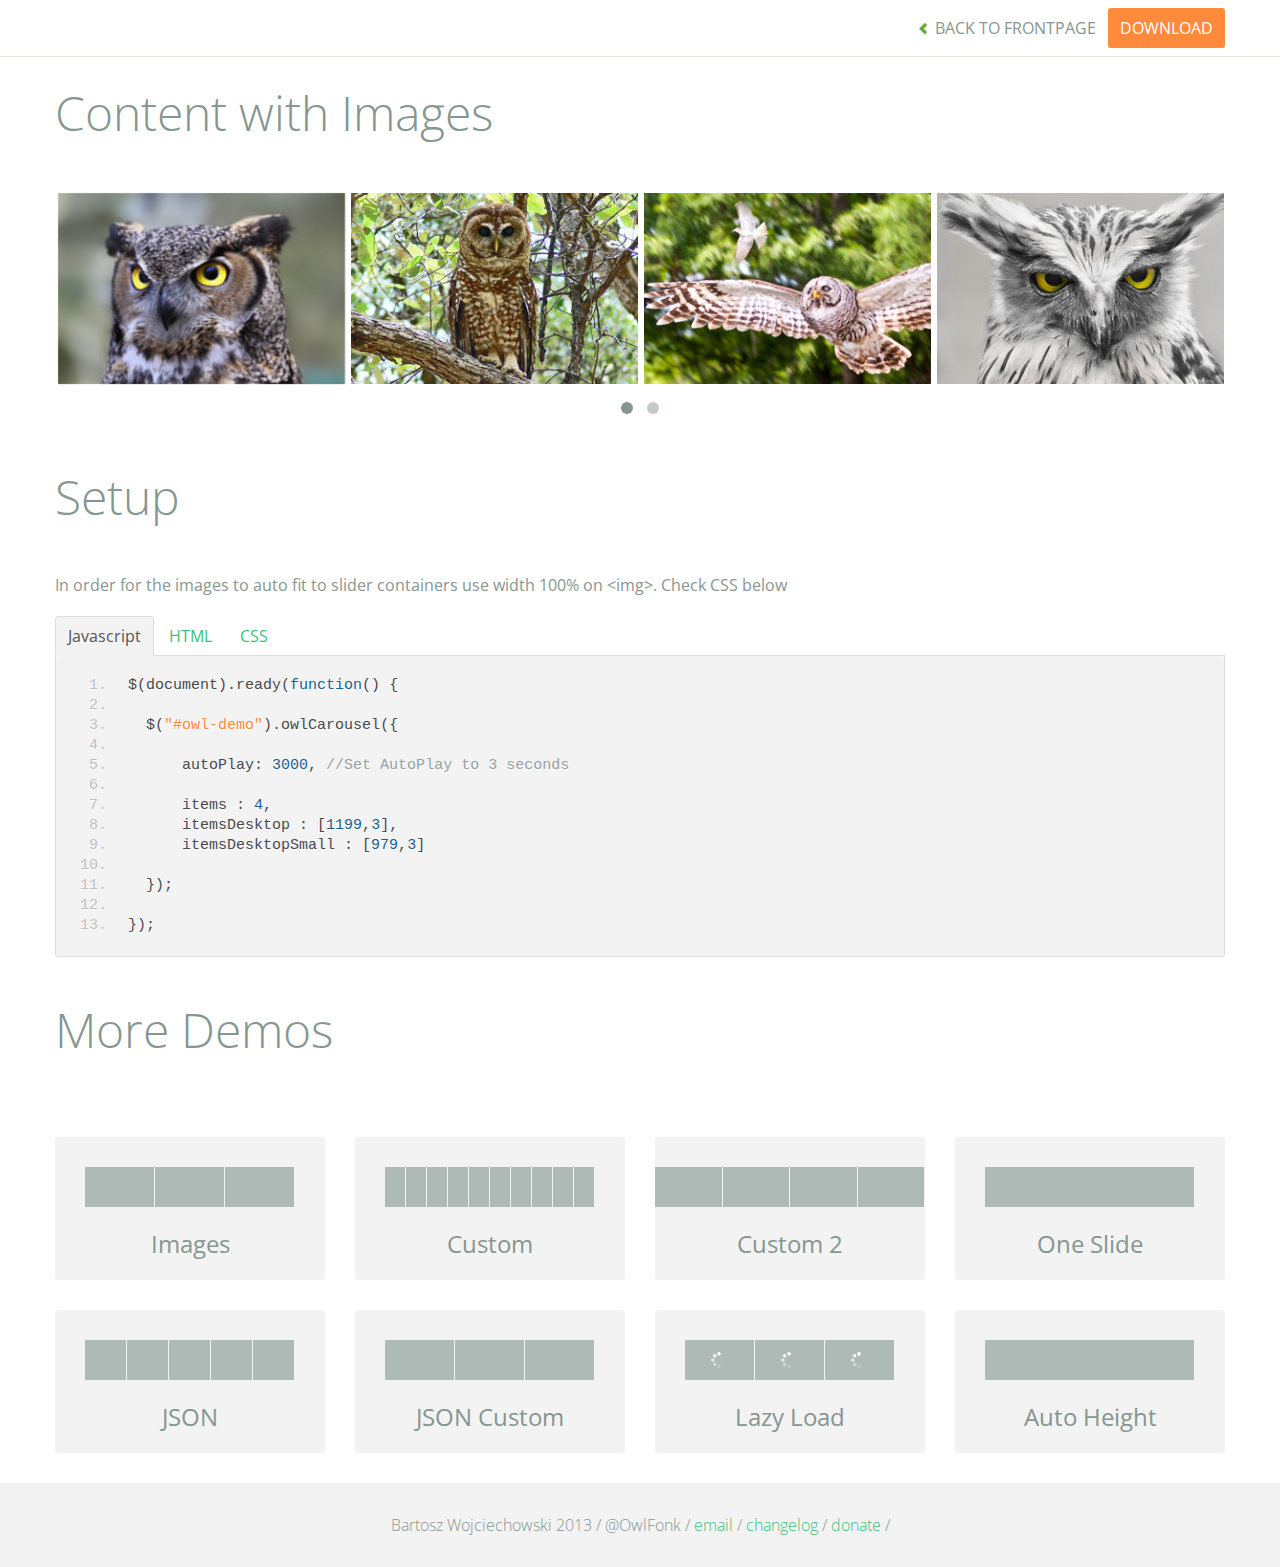
<file: owl/demos/images.html>
<!DOCTYPE html>
<html lang="en">
  <head>
    <meta charset="utf-8">
    <title>Owl Carousel - Images Demo</title>
    <meta name="viewport" content="width=device-width, initial-scale=1.0">
    <meta name="description" content="jQuery Responsive Carousel - Owl Carusel">
    <meta name="author" content="Bartosz Wojciechowski">
    
    <link href='http://fonts.googleapis.com/css?family=Open+Sans:400italic,400,300,600,700' rel='stylesheet' type='text/css'>
    <link href="../assets/css/bootstrapTheme.css" rel="stylesheet">
    <link href="../assets/css/custom.css" rel="stylesheet">

    <!-- Owl Carousel Assets -->
    <link href="../owl-carousel/owl.carousel.css" rel="stylesheet">
    <link href="../owl-carousel/owl.theme.css" rel="stylesheet">

    <!-- Prettify -->
    <link href="../assets/js/google-code-prettify/prettify.css" rel="stylesheet">
    

    <!-- Le fav and touch icons -->
    <link rel="apple-touch-icon-precomposed" sizes="144x144" href="../assets/ico/apple-touch-icon-144-precomposed.png">
    <link rel="apple-touch-icon-precomposed" sizes="114x114" href="../assets/ico/apple-touch-icon-114-precomposed.png">
      <link rel="apple-touch-icon-precomposed" sizes="72x72" href="../assets/ico/apple-touch-icon-72-precomposed.png">
                    <link rel="apple-touch-icon-precomposed" href="../assets/ico/apple-touch-icon-57-precomposed.png">
                                   <link rel="shortcut icon" href="../assets/ico/favicon.png">
  </head>
  <body>

      <div id="top-nav" class="navbar navbar-fixed-top">
        <div class="navbar-inner">
          <div class="container">
            <button type="button" class="btn btn-navbar" data-toggle="collapse" data-target=".nav-collapse">
            <span class="icon-bar"></span>
            <span class="icon-bar"></span>
            <span class="icon-bar"></span>
          </button>
            <div class="nav-collapse collapse">
            <ul class="nav pull-right">
              <li><a href="../index.html"><i class="icon-chevron-left"></i> Back to Frontpage</a></li>
              <li><a href="../owl.carousel.zip" class="download download-on" data-spy="affix" data-offset-top="450">Download</a></li>
            </ul>
            <ul class="nav pull-left">
              
            </ul>
            </div>
          </div>
        </div>
      </div>
   
    <div id="title">
      <div class="container">
        <div class="row">
          <div class="span12">
            <h1>Content with Images</h1>
          </div>
        </div>
      </div>
    </div>

      <div id="demo">
        <div class="container">
          <div class="row">
            <div class="span12">

              <div id="owl-demo" class="owl-carousel">
                <div class="item"><img src="assets/owl1.jpg" alt="Owl Image"></div>
                <div class="item"><img src="assets/owl2.jpg" alt="Owl Image"></div>
                <div class="item"><img src="assets/owl3.jpg" alt="Owl Image"></div>
                <div class="item"><img src="assets/owl4.jpg" alt="Owl Image"></div>
                <div class="item"><img src="assets/owl5.jpg" alt="Owl Image"></div>
                <div class="item"><img src="assets/owl6.jpg" alt="Owl Image"></div>
                <div class="item"><img src="assets/owl7.jpg" alt="Owl Image"></div>
                <div class="item"><img src="assets/owl8.jpg" alt="Owl Image"></div>
              </div>
              
            </div>
          </div>
        </div>

    </div>

    <div id="example-info">
      <div class="container">
        <div class="row">
          <div class="span12">
            <h1>Setup</h1>
            <p>In order for the images to auto fit to slider containers use width 100% on &lt;img&gt;. Check CSS below</p>
            <ul class="nav nav-tabs" id="myTab">
              <li class="active"><a href="#javascript">Javascript</a></li>
              <li><a href="#HTML">HTML</a></li>
              <li><a href="#CSS">CSS</a></li>
            </ul>
             
            <div class="tab-content">

              <div class="tab-pane active" id="javascript">
<pre class="pre-show prettyprint linenums">
$(document).ready(function() {

  $("#owl-demo").owlCarousel({

      autoPlay: 3000, //Set AutoPlay to 3 seconds

      items : 4,
      itemsDesktop : [1199,3],
      itemsDesktopSmall : [979,3]

  });

});
</pre>  

              </div>

              <div class="tab-pane" id="HTML">
<pre class="pre-show prettyprint linenums">
&lt;div id="owl-demo"&gt;
          
  &lt;div class="item"&gt;&lt;img src="assets/owl1.jpg" alt="Owl Image"&gt;&lt;/div&gt;
  &lt;div class="item"&gt;&lt;img src="assets/owl2.jpg" alt="Owl Image"&gt;&lt;/div&gt;
  &lt;div class="item"&gt;&lt;img src="assets/owl3.jpg" alt="Owl Image"&gt;&lt;/div&gt;
  &lt;div class="item"&gt;&lt;img src="assets/owl4.jpg" alt="Owl Image"&gt;&lt;/div&gt;
  &lt;div class="item"&gt;&lt;img src="assets/owl5.jpg" alt="Owl Image"&gt;&lt;/div&gt;
  &lt;div class="item"&gt;&lt;img src="assets/owl6.jpg" alt="Owl Image"&gt;&lt;/div&gt;
  &lt;div class="item"&gt;&lt;img src="assets/owl7.jpg" alt="Owl Image"&gt;&lt;/div&gt;
  &lt;div class="item"&gt;&lt;img src="assets/owl8.jpg" alt="Owl Image"&gt;&lt;/div&gt;

&lt;/div&gt;
</pre>
              </div>

              <div class="tab-pane" id="CSS">
<pre class="pre-show prettyprint linenums">
#owl-demo .item{
  margin: 3px;
}
#owl-demo .item img{
  display: block;
  width: 100%;
  height: auto;
}
</pre>
              </div>
            </div><!--End Tab Content-->

          </div>
        </div>
      </div>
    </div>

    <div id="more">
      <div class="container">

        <div class="row">
          <div class="span12">
            <h1>More Demos</h1>
          </div>
        </div>

        <div class="row demos-row">
          <div class="span3">
            <a href="images.html" class="demo-box">
              <div class="demo-wrapper demo-images clearfix">
                <div class="demo-slide"><div class="bg"></div></div>
                <div class="demo-slide"><div class="bg"></div></div>
                <div class="demo-slide"><div class="bg"></div></div>
              </div>
              <h3>Images</h3>
            </a>
          </div>

          <div class="span3">
            <a href="custom.html" class="demo-box">
              <div class="demo-wrapper demo-custom clearfix">
                <div class="demo-slide"><div class="bg"></div></div>
                <div class="demo-slide"><div class="bg"></div></div>
                <div class="demo-slide"><div class="bg"></div></div>
                <div class="demo-slide"><div class="bg"></div></div>
                <div class="demo-slide"><div class="bg"></div></div>
                <div class="demo-slide"><div class="bg"></div></div>
                <div class="demo-slide"><div class="bg"></div></div>
                <div class="demo-slide"><div class="bg"></div></div>
                <div class="demo-slide"><div class="bg"></div></div>
                <div class="demo-slide"><div class="bg"></div></div>
              </div>
              <h3>Custom</h3>
            </a>
          </div>

          <div class="span3">
            <a href="itemsCustom.html" class="demo-box">
              <div class="demo-wrapper demo-full clearfix">
                <div class="demo-slide"><div class="bg"></div></div>
                <div class="demo-slide"><div class="bg"></div></div>
                <div class="demo-slide"><div class="bg"></div></div>
                <div class="demo-slide"><div class="bg"></div></div>
              </div>
              <h3>Custom 2</h3>
            </a>
          </div>

          <div class="span3">
            <a href="one.html" class="demo-box">
              <div class="demo-wrapper demo-one clearfix">
                <div class="demo-slide"><div class="bg"></div></div>
              </div>
              <h3>One Slide</h3>
            </a>
          </div>

        </div>
        <div class="row demos-row">
          <div class="span3">
            <a href="json.html" class="demo-box">
              <div class="demo-wrapper demo-Json clearfix">
                <div class="demo-slide"><div class="bg"></div></div>
                <div class="demo-slide"><div class="bg"></div></div>
                <div class="demo-slide"><div class="bg"></div></div>
                <div class="demo-slide"><div class="bg"></div></div>
                <div class="demo-slide"><div class="bg"></div></div>
              </div>
              <h3>JSON</h3>
            </a>
          </div>

          <div class="span3">
            <a href="customJson.html" class="demo-box">
              <div class="demo-wrapper demo-Json-custom clearfix">
                <div class="demo-slide"><div class="bg"></div></div>
                <div class="demo-slide"><div class="bg"></div></div>
                <div class="demo-slide"><div class="bg"></div></div>
              </div>
              <h3>JSON Custom</h3>
            </a>
          </div>

          <div class="span3">
            <a href="lazyLoad.html" class="demo-box">
              <div class="demo-wrapper demo-lazy clearfix">
                <div class="demo-slide"><div class="bg"></div></div>
                <div class="demo-slide"><div class="bg"></div></div>
                <div class="demo-slide"><div class="bg"></div></div>
              </div>
              <h3>Lazy Load</h3>
            </a>
          </div>

          <div class="span3">
            <a href="autoHeight.html" class="demo-box">
              <div class="demo-wrapper demo-height clearfix">
                <div class="demo-slide"><div class="bg"></div></div>
              </div>
              <h3>Auto Height</h3>
            </a>
          </div>

        </div>
      </div>
    </div>


 
    <div id="footer">
      <div class="container">
        <div class="row">
          <div class="span12">
            <h5>Bartosz Wojciechowski 2013 / @OwlFonk / 
            <a href="mailto:owl@owlgraphic.com?subject=Hey Owl!">email</a> / 
            <a href="../changelog.html">changelog</a> /
            <a href="https://www.paypal.com/cgi-bin/webscr?cmd=_s-xclick&hosted_button_id=EFSGXZS7V2U9N">donate</a> / 
            <a href="https://twitter.com/share" class="twitter-share-button" data-url="http://owlgraphic.com/owlcarousel/" data-text="Awesome jQuery Owl Carousel Responsive Plugin" data-via="OwlFonk" data-count="none" data-hashtags="owlcarousel"></a>
            <script>
            var owldomain = window.location.hostname.indexOf("owlgraphic");
            if(owldomain !== -1){
              !function(d,s,id){var js,fjs=d.getElementsByTagName(s)[0],p=/^http:/.test(d.location)?'http':'https';if(!d.getElementById(id)){js=d.createElement(s);js.id=id;js.src=p+'://platform.twitter.com/widgets.js';fjs.parentNode.insertBefore(js,fjs);}}(document, 'script', 'twitter-wjs');
            }
            </script>
            </h5>
          </div>
        </div>
      </div>
    </div>


    <script src="../assets/js/jquery-1.9.1.min.js"></script> 
    <script src="../owl-carousel/owl.carousel.js"></script>


    <!-- Demo -->

    <style>
    #owl-demo .item{
        margin: 3px;
    }
    #owl-demo .item img{
        display: block;
        width: 100%;
        height: auto;
    }
    </style>


    <script>
    $(document).ready(function() {
      $("#owl-demo").owlCarousel({
        autoPlay: 3000,
        items : 4,
        itemsDesktop : [1199,3],
        itemsDesktopSmall : [979,3]
      });

    });
    </script>

    <script src="../assets/js/bootstrap-collapse.js"></script>
    <script src="../assets/js/bootstrap-transition.js"></script>
    <script src="../assets/js/bootstrap-tab.js"></script>

    <script src="../assets/js/google-code-prettify/prettify.js"></script>
	  <script src="../assets/js/application.js"></script>

  </body>
</html>
</file>
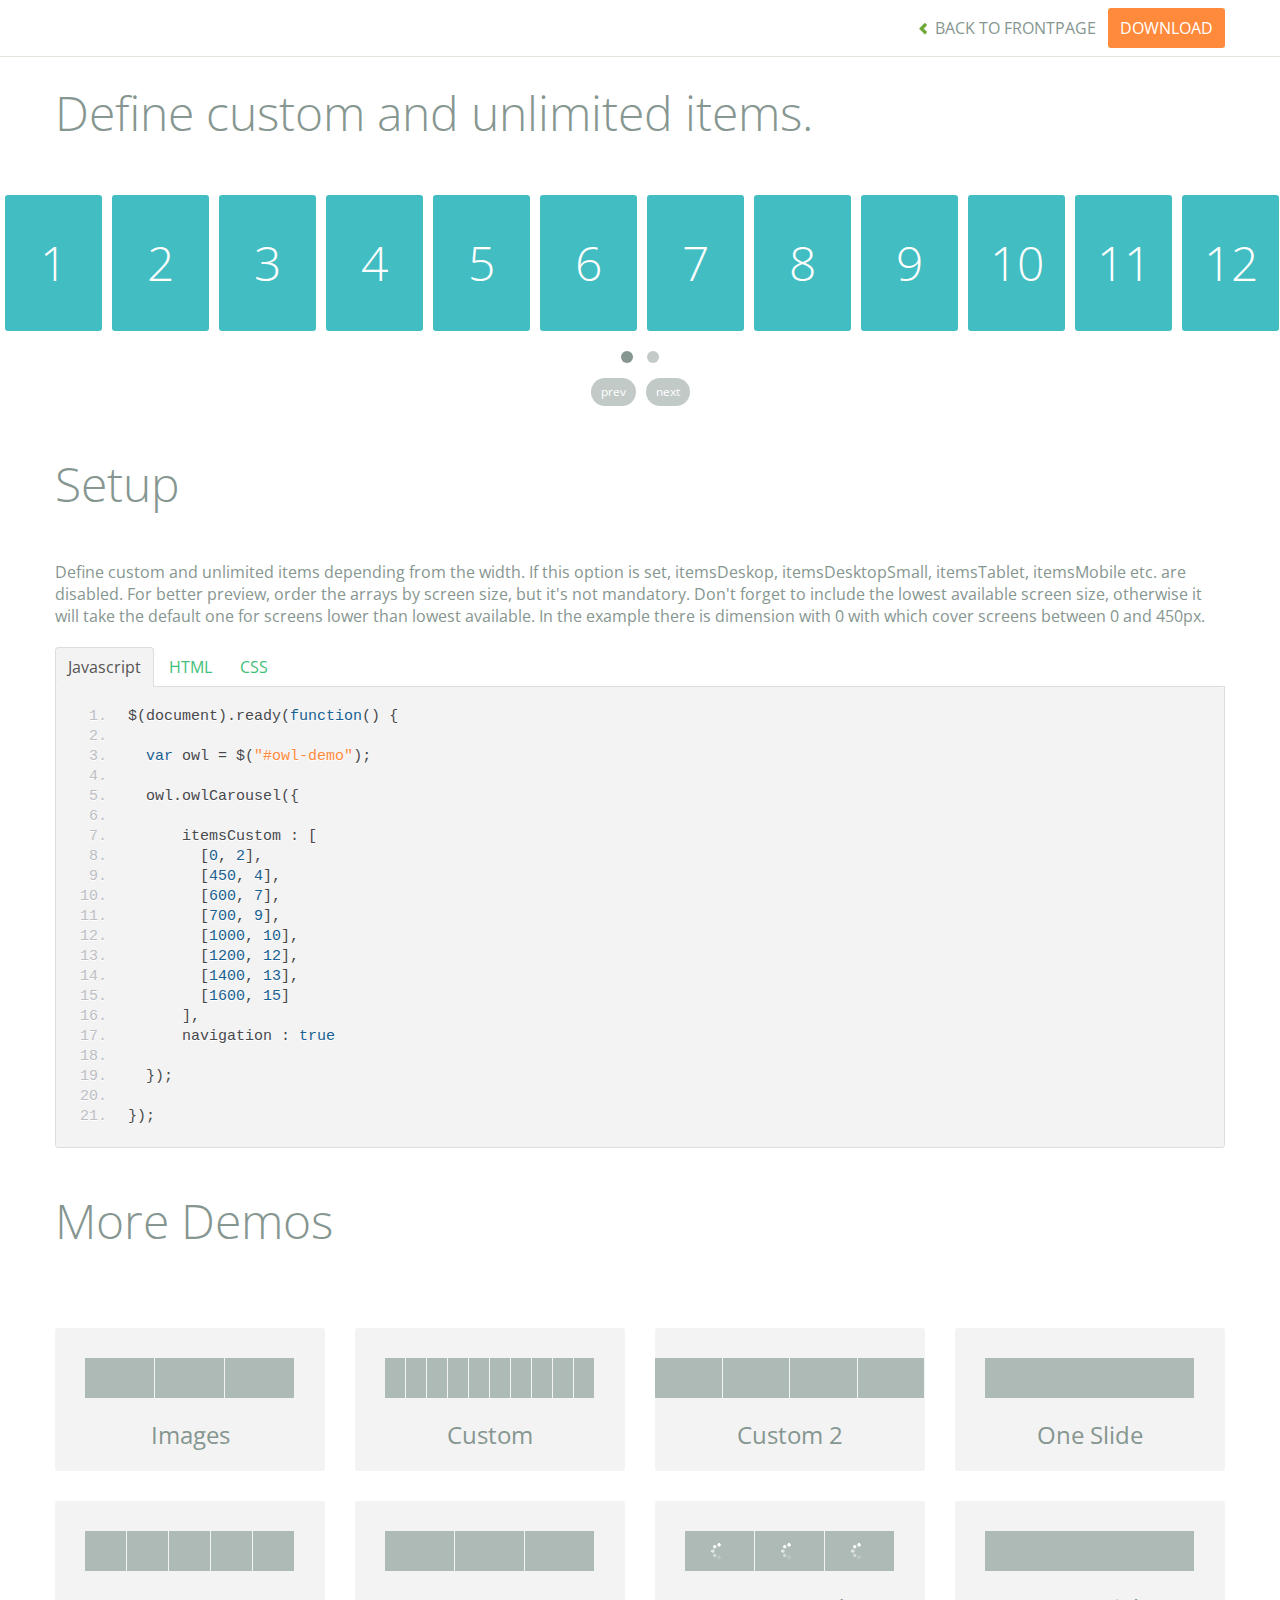
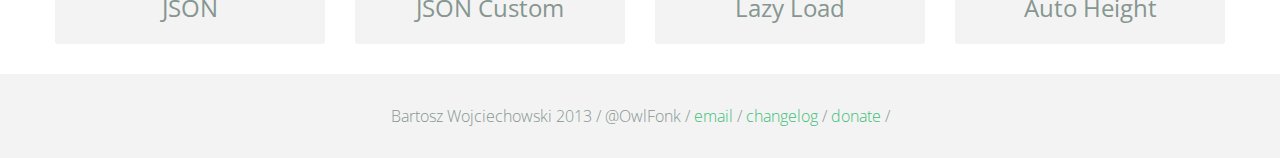
<file: owl/demos/itemsCustom.html>
<!DOCTYPE html>
<html lang="en">
  <head>
    <meta charset="utf-8">
    <title>Owl Carousel - itemsCustom</title>
    <meta name="viewport" content="width=device-width, initial-scale=1.0">
    <meta name="description" content="jQuery Responsive Carousel - Owl Carusel">
    <meta name="author" content="Bartosz Wojciechowski">

    <link href='http://fonts.googleapis.com/css?family=Open+Sans:400italic,400,300,600,700' rel='stylesheet' type='text/css'>
    <link href="../assets/css/bootstrapTheme.css" rel="stylesheet">
    <link href="../assets/css/custom.css" rel="stylesheet">

    <!-- Owl Carousel Assets -->
    <link href="../owl-carousel/owl.carousel.css" rel="stylesheet">
    <link href="../owl-carousel/owl.theme.css" rel="stylesheet">

    <link href="../assets/js/google-code-prettify/prettify.css" rel="stylesheet">

    <!-- Le fav and touch icons -->
    <link rel="apple-touch-icon-precomposed" sizes="144x144" href="../assets/ico/apple-touch-icon-144-precomposed.png">
    <link rel="apple-touch-icon-precomposed" sizes="114x114" href="../assets/ico/apple-touch-icon-114-precomposed.png">
      <link rel="apple-touch-icon-precomposed" sizes="72x72" href="../assets/ico/apple-touch-icon-72-precomposed.png">
                    <link rel="apple-touch-icon-precomposed" href="../assets/ico/apple-touch-icon-57-precomposed.png">
                                   <link rel="shortcut icon" href="../assets/ico/favicon.png">
  </head>
  <body>

      <div id="top-nav" class="navbar navbar-fixed-top">
        <div class="navbar-inner">
          <div class="container">
            <button type="button" class="btn btn-navbar" data-toggle="collapse" data-target=".nav-collapse">
            <span class="icon-bar"></span>
            <span class="icon-bar"></span>
            <span class="icon-bar"></span>
          </button>
            <div class="nav-collapse collapse">
            <ul class="nav pull-right">
              <li><a href="../index.html"><i class="icon-chevron-left"></i> Back to Frontpage</a></li>
              <li><a href="../owl.carousel.zip" class="download download-on" data-spy="affix" data-offset-top="450">Download</a></li>
            </ul>
            <ul class="nav pull-left">
              
            </ul>
            </div>
          </div>
        </div>
      </div>
   
    <div id="title">
      <div class="container">
        <div class="row">
          <div class="span12">
            <h1>Define custom and unlimited items.</h1>
          </div>
        </div>
      </div>
    </div>

      <div id="demo">
        <div id="owl-demo" class="owl-carousel">
          
          <div class="item"><h1>1</h1></div>
          <div class="item"><h1>2</h1></div>
          <div class="item"><h1>3</h1></div>
          <div class="item"><h1>4</h1></div>
          <div class="item"><h1>5</h1></div>
          <div class="item"><h1>6</h1></div>
          <div class="item"><h1>7</h1></div>
          <div class="item"><h1>8</h1></div>
          <div class="item"><h1>9</h1></div>
          <div class="item"><h1>10</h1></div>
          <div class="item"><h1>11</h1></div>
          <div class="item"><h1>12</h1></div>
          <div class="item"><h1>13</h1></div>
          <div class="item"><h1>14</h1></div>
          <div class="item"><h1>15</h1></div>
          <div class="item"><h1>16</h1></div>
          <div class="item"><h1>17</h1></div>
          <div class="item"><h1>18</h1></div>
          <div class="item"><h1>19</h1></div>
          <div class="item"><h1>20</h1></div>

        </div>
    </div>

    <div id="example-info">
      <div class="container">
        <div class="row">
          <div class="span12">
            <h1>Setup</h1>
            <p>Define custom and unlimited items depending from the width. If this option is set, itemsDeskop, itemsDesktopSmall, itemsTablet, itemsMobile etc. are disabled. For better preview, order the arrays by screen size, but it's not mandatory. Don't forget to include the lowest available screen size, otherwise it will take the default one for screens lower than lowest available. In the example there is dimension with 0 with which cover screens between 0 and 450px.
            </p>
            <ul class="nav nav-tabs" id="myTab">
              <li class="active"><a href="#javascript">Javascript</a></li>
              <li><a href="#HTML">HTML</a></li>
              <li><a href="#CSS">CSS</a></li>
            </ul>
             
            <div class="tab-content">

              <div class="tab-pane active" id="javascript">
<pre class="pre-show prettyprint linenums">
$(document).ready(function() {

  var owl = &#36;("#owl-demo")&#59;

  owl.owlCarousel({
     
      itemsCustom : [
        [0, 2],
        [450, 4],
        [600, 7],
        [700, 9],
        [1000, 10],
        [1200, 12],
        [1400, 13],
        [1600, 15]
      ],
      navigation : true

  })&#59;

})&#59;
</pre>

              </div>

              <div class="tab-pane" id="HTML">
<pre class="pre-show prettyprint linenums">
&lt;div id="owl-demo" class="owl-carousel owl-theme"&gt;
  &lt;div class="item"&gt;&lt;h1&gt;1&lt;/h1&gt;&lt;/div&gt;
  &lt;div class="item"&gt;&lt;h1&gt;2&lt;/h1&gt;&lt;/div&gt;
  &lt;div class="item"&gt;&lt;h1&gt;3&lt;/h1&gt;&lt;/div&gt;
  &lt;div class="item"&gt;&lt;h1&gt;4&lt;/h1&gt;&lt;/div&gt;
  &lt;div class="item"&gt;&lt;h1&gt;5&lt;/h1&gt;&lt;/div&gt;
  &lt;div class="item"&gt;&lt;h1&gt;6&lt;/h1&gt;&lt;/div&gt;
  &lt;div class="item"&gt;&lt;h1&gt;7&lt;/h1&gt;&lt;/div&gt;
  &lt;div class="item"&gt;&lt;h1&gt;8&lt;/h1&gt;&lt;/div&gt;
  &lt;div class="item"&gt;&lt;h1&gt;9&lt;/h1&gt;&lt;/div&gt;
  &lt;div class="item"&gt;&lt;h1&gt;10&lt;/h1&gt;&lt;/div&gt;
  &lt;div class="item"&gt;&lt;h1&gt;11&lt;/h1&gt;&lt;/div&gt;
  &lt;div class="item"&gt;&lt;h1&gt;12&lt;/h1&gt;&lt;/div&gt;
  &lt;div class="item"&gt;&lt;h1&gt;13&lt;/h1&gt;&lt;/div&gt;
  &lt;div class="item"&gt;&lt;h1&gt;14&lt;/h1&gt;&lt;/div&gt;
  &lt;div class="item"&gt;&lt;h1&gt;15&lt;/h1&gt;&lt;/div&gt;
  &lt;div class="item"&gt;&lt;h1&gt;16&lt;/h1&gt;&lt;/div&gt;
  &lt;div class="item"&gt;&lt;h1&gt;17&lt;/h1&gt;&lt;/div&gt;
  &lt;div class="item"&gt;&lt;h1&gt;18&lt;/h1&gt;&lt;/div&gt;
  &lt;div class="item"&gt;&lt;h1&gt;19&lt;/h1&gt;&lt;/div&gt;
  &lt;div class="item"&gt;&lt;h1&gt;20&lt;/h1&gt;&lt;/div&gt;
&lt;/div&gt;

</pre>
              </div>

              <div class="tab-pane" id="CSS">
<pre class="pre-show prettyprint linenums">
#owl-demo .item{
    background: #42bdc2;
    padding: 30px 0px;
    margin: 5px;
    color: #FFF;
    -webkit-border-radius: 3px;
    -moz-border-radius: 3px;
    border-radius: 3px;
    text-align: center;
}
</pre>
              </div>
            </div><!--End Tab Content-->

          </div>
        </div>
      </div>
    </div>

    <div id="more">
      <div class="container">

        <div class="row">
          <div class="span12">
            <h1>More Demos</h1>
          </div>
        </div>

        <div class="row demos-row">
          <div class="span3">
            <a href="images.html" class="demo-box">
              <div class="demo-wrapper demo-images clearfix">
                <div class="demo-slide"><div class="bg"></div></div>
                <div class="demo-slide"><div class="bg"></div></div>
                <div class="demo-slide"><div class="bg"></div></div>
              </div>
              <h3>Images</h3>
            </a>
          </div>

          <div class="span3">
            <a href="custom.html" class="demo-box">
              <div class="demo-wrapper demo-custom clearfix">
                <div class="demo-slide"><div class="bg"></div></div>
                <div class="demo-slide"><div class="bg"></div></div>
                <div class="demo-slide"><div class="bg"></div></div>
                <div class="demo-slide"><div class="bg"></div></div>
                <div class="demo-slide"><div class="bg"></div></div>
                <div class="demo-slide"><div class="bg"></div></div>
                <div class="demo-slide"><div class="bg"></div></div>
                <div class="demo-slide"><div class="bg"></div></div>
                <div class="demo-slide"><div class="bg"></div></div>
                <div class="demo-slide"><div class="bg"></div></div>
              </div>
              <h3>Custom</h3>
            </a>
          </div>

          <div class="span3">
            <a href="itemsCustom.html" class="demo-box">
              <div class="demo-wrapper demo-full clearfix">
                <div class="demo-slide"><div class="bg"></div></div>
                <div class="demo-slide"><div class="bg"></div></div>
                <div class="demo-slide"><div class="bg"></div></div>
                <div class="demo-slide"><div class="bg"></div></div>
              </div>
              <h3>Custom 2</h3>
            </a>
          </div>

          <div class="span3">
            <a href="one.html" class="demo-box">
              <div class="demo-wrapper demo-one clearfix">
                <div class="demo-slide"><div class="bg"></div></div>
              </div>
              <h3>One Slide</h3>
            </a>
          </div>

        </div>
        <div class="row demos-row">
          <div class="span3">
            <a href="json.html" class="demo-box">
              <div class="demo-wrapper demo-Json clearfix">
                <div class="demo-slide"><div class="bg"></div></div>
                <div class="demo-slide"><div class="bg"></div></div>
                <div class="demo-slide"><div class="bg"></div></div>
                <div class="demo-slide"><div class="bg"></div></div>
                <div class="demo-slide"><div class="bg"></div></div>
              </div>
              <h3>JSON</h3>
            </a>
          </div>

          <div class="span3">
            <a href="customJson.html" class="demo-box">
              <div class="demo-wrapper demo-Json-custom clearfix">
                <div class="demo-slide"><div class="bg"></div></div>
                <div class="demo-slide"><div class="bg"></div></div>
                <div class="demo-slide"><div class="bg"></div></div>
              </div>
              <h3>JSON Custom</h3>
            </a>
          </div>

          <div class="span3">
            <a href="lazyLoad.html" class="demo-box">
              <div class="demo-wrapper demo-lazy clearfix">
                <div class="demo-slide"><div class="bg"></div></div>
                <div class="demo-slide"><div class="bg"></div></div>
                <div class="demo-slide"><div class="bg"></div></div>
              </div>
              <h3>Lazy Load</h3>
            </a>
          </div>

          <div class="span3">
            <a href="autoHeight.html" class="demo-box">
              <div class="demo-wrapper demo-height clearfix">
                <div class="demo-slide"><div class="bg"></div></div>
              </div>
              <h3>Auto Height</h3>
            </a>
          </div>

        </div>
      </div>
    </div>


 
    <div id="footer">
      <div class="container">
        <div class="row">
          <div class="span12">
            <h5>Bartosz Wojciechowski 2013 / @OwlFonk / 
            <a href="mailto:owl@owlgraphic.com?subject=Hey Owl!">email</a> / 
            <a href="../changelog.html">changelog</a> /
            <a href="https://www.paypal.com/cgi-bin/webscr?cmd=_s-xclick&hosted_button_id=EFSGXZS7V2U9N">donate</a> / 
            <a href="https://twitter.com/share" class="twitter-share-button" data-url="http://owlgraphic.com/owlcarousel/" data-text="Awesome jQuery Owl Carousel Responsive Plugin" data-via="OwlFonk" data-count="none" data-hashtags="owlcarousel"></a>
            <script>
            var owldomain = window.location.hostname.indexOf("owlgraphic");
            if(owldomain !== -1){
              !function(d,s,id){var js,fjs=d.getElementsByTagName(s)[0],p=/^http:/.test(d.location)?'http':'https';if(!d.getElementById(id)){js=d.createElement(s);js.id=id;js.src=p+'://platform.twitter.com/widgets.js';fjs.parentNode.insertBefore(js,fjs);}}(document, 'script', 'twitter-wjs');
            }
            </script>
            </h5>
          </div>
        </div>
      </div>
    </div>


    <script src="../assets/js/jquery-1.9.1.min.js"></script> 
    <script src="../owl-carousel/owl.carousel.js"></script>


    <!-- Demo -->

    <style>
    #owl-demo .item{
        background: #42bdc2;
        padding: 30px 0px;
        margin: 5px;
        color: #FFF;
        -webkit-border-radius: 3px;
        -moz-border-radius: 3px;
        border-radius: 3px;
        text-align: center;
    }
    </style>


    <script>
    $(document).ready(function() {

      var owl = $("#owl-demo");

      owl.owlCarousel({

        // Define custom and unlimited items depending from the width
        // If this option is set, itemsDeskop, itemsDesktopSmall, itemsTablet, itemsMobile etc. are disabled
        // For better preview, order the arrays by screen size, but it's not mandatory
        // Don't forget to include the lowest available screen size, otherwise it will take the default one for screens lower than lowest available.
        // In the example there is dimension with 0 with which cover screens between 0 and 450px
        
        itemsCustom : [
          [0, 2],
          [450, 4],
          [600, 7],
          [700, 9],
          [1000, 10],
          [1200, 12],
          [1400, 13],
          [1600, 15]
        ],
        navigation : true

      });



    });
    </script>

    <script src="../assets/js/bootstrap-collapse.js"></script>
    <script src="../assets/js/bootstrap-transition.js"></script>
    <script src="../assets/js/bootstrap-tab.js"></script>

    <script src="../assets/js/google-code-prettify/prettify.js"></script>
	  <script src="../assets/js/application.js"></script>

  </body>
</html>
</file>
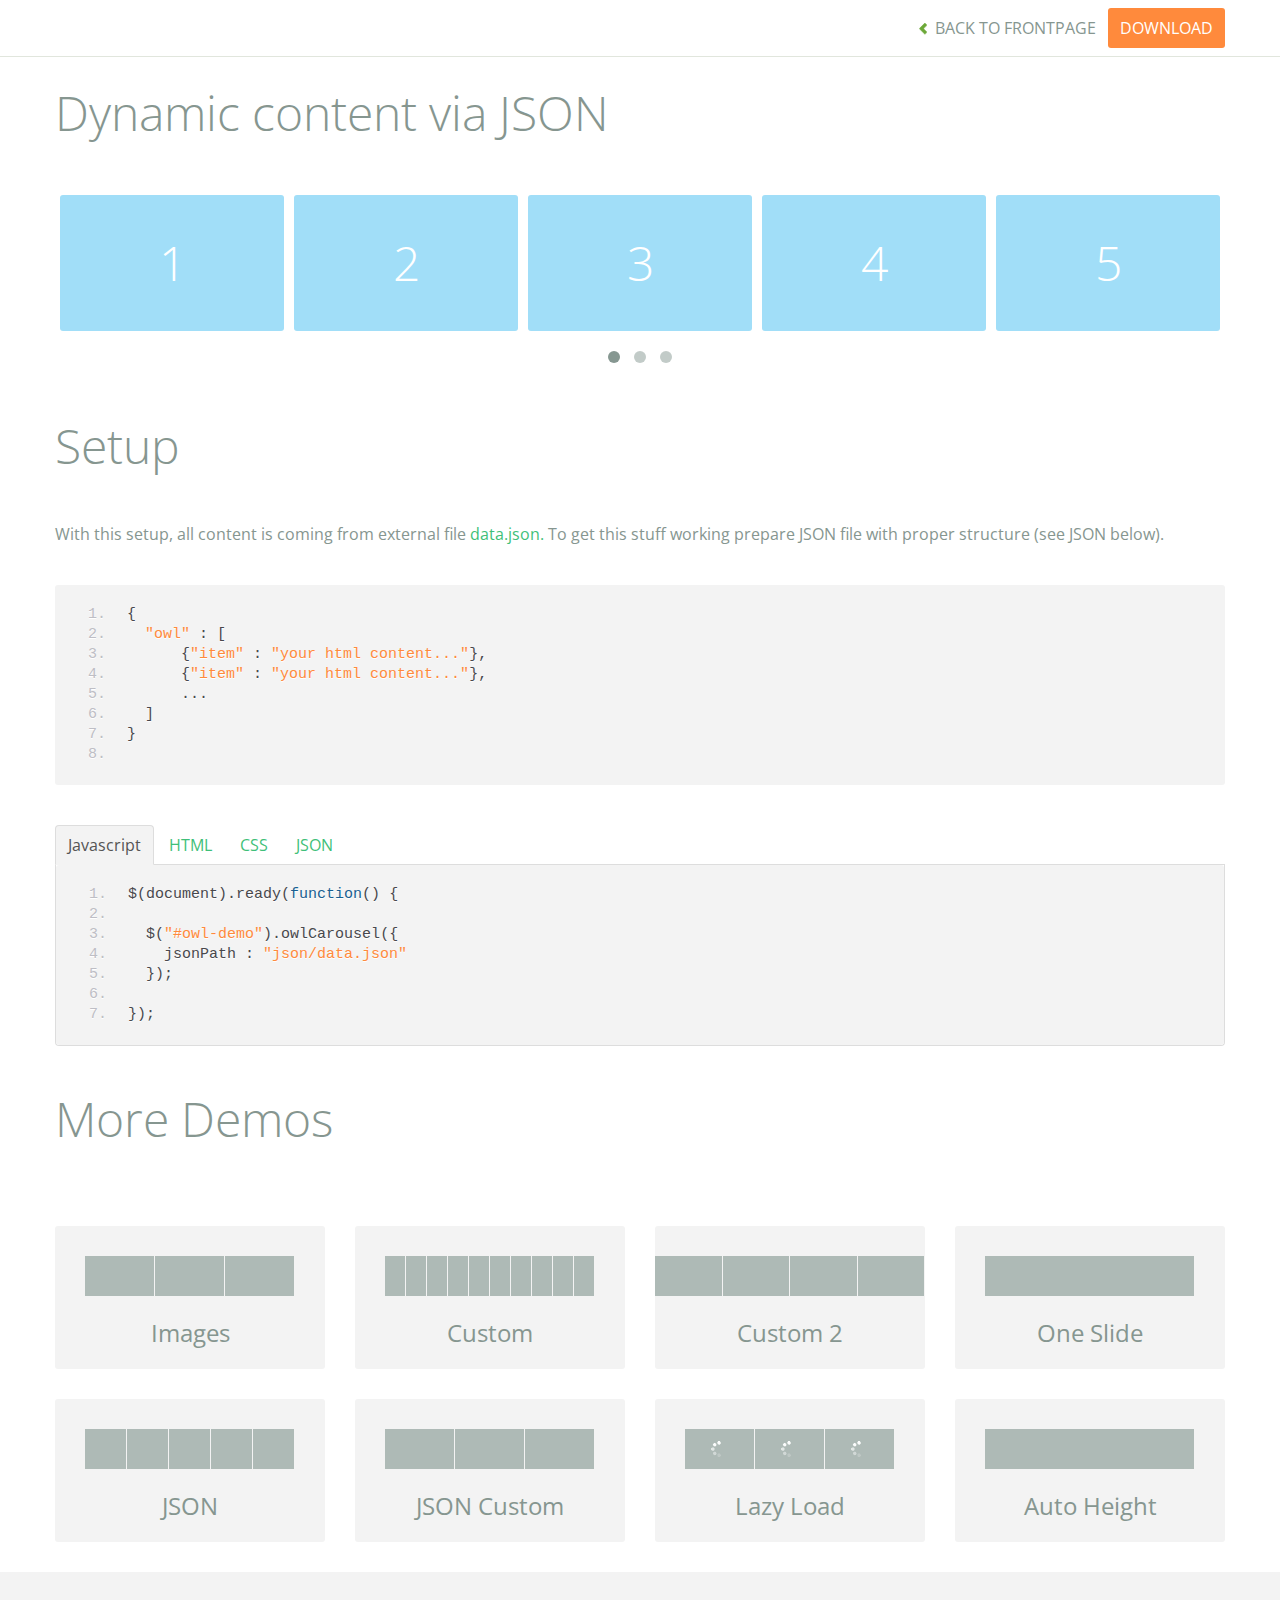
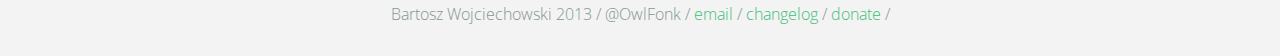
<file: owl/demos/json.html>
<!DOCTYPE html>
<html lang="en">
  <head>
    <meta charset="utf-8">
    <title>Owl Carousel - Dynamic content via JSON</title>
    <meta name="viewport" content="width=device-width, initial-scale=1.0">
    <meta name="description" content="jQuery Responsive Carousel - Owl Carusel">
    <meta name="author" content="Bartosz Wojciechowski">

    <link href='http://fonts.googleapis.com/css?family=Open+Sans:400italic,400,300,600,700' rel='stylesheet' type='text/css'>
    <link href="../assets/css/bootstrapTheme.css" rel="stylesheet">
    <link href="../assets/css/custom.css" rel="stylesheet">

    <!-- Owl Carousel Assets -->
    <link href="../owl-carousel/owl.carousel.css" rel="stylesheet">
    <link href="../owl-carousel/owl.theme.css" rel="stylesheet">

    <link href="../assets/js/google-code-prettify/prettify.css" rel="stylesheet">

    <!-- Le fav and touch icons -->
    <link rel="apple-touch-icon-precomposed" sizes="144x144" href="../assets/ico/apple-touch-icon-144-precomposed.png">
    <link rel="apple-touch-icon-precomposed" sizes="114x114" href="../assets/ico/apple-touch-icon-114-precomposed.png">
      <link rel="apple-touch-icon-precomposed" sizes="72x72" href="../assets/ico/apple-touch-icon-72-precomposed.png">
                    <link rel="apple-touch-icon-precomposed" href="../assets/ico/apple-touch-icon-57-precomposed.png">
                                   <link rel="shortcut icon" href="../assets/ico/favicon.png">
  </head>
  <body>

      <div id="top-nav" class="navbar navbar-fixed-top">
        <div class="navbar-inner">
          <div class="container">
            <button type="button" class="btn btn-navbar" data-toggle="collapse" data-target=".nav-collapse">
            <span class="icon-bar"></span>
            <span class="icon-bar"></span>
            <span class="icon-bar"></span>
          </button>
            <div class="nav-collapse collapse">
            <ul class="nav pull-right">
              <li><a href="../index.html"><i class="icon-chevron-left"></i> Back to Frontpage</a></li>
              <li><a href="../owl.carousel.zip" class="download download-on" data-spy="affix" data-offset-top="450">Download</a></li>
            </ul>
            <ul class="nav pull-left">
              
            </ul>
            </div>
          </div>
        </div>
      </div>
   
    <div id="title">
      <div class="container">
        <div class="row">
          <div class="span12">
            <h1>Dynamic content via JSON</h1>
          </div>
        </div>
      </div>
    </div>

      <div id="demo">
        <div class="container">
          <div class="row">
            <div class="span12">

              <div id="owl-demo" class="owl-carousel">
              </div>
            </div>
          </div>
        </div>

    </div>

    <div id="example-info">
      <div class="container">
        <div class="row">
          <div class="span12">
            <h1>Setup</h1>
            <p>With this setup, all content is coming from external file <a href="json/data.json">data.json.</a> To get this stuff working prepare JSON file with proper structure (see JSON below).</p>
            <pre class="pre-show prettyprint linenums">
{
  "owl" : [
      {"item" : "your html content..."},
      {"item" : "your html content..."},
      ...
  ]
}
            </pre>
            <ul class="nav nav-tabs" id="myTab">
              <li class="active"><a href="#javascript">Javascript</a></li>
              <li><a href="#HTML">HTML</a></li>
              <li><a href="#CSS">CSS</a></li>
              <li><a href="#JSON">JSON</a></li>
            </ul>
             
            <div class="tab-content">

              <div class="tab-pane active" id="javascript">
<pre class="pre-show prettyprint linenums">
$(document).ready(function() {

  $("#owl-demo").owlCarousel({
    jsonPath : "json/data.json" 
  });

});
</pre>  

              </div>

              <div class="tab-pane" id="HTML">
<pre class="pre-show prettyprint linenums">
&lt;div id="owl-demo" class="owl-carousel owl-theme"&gt;
&lt;/div&gt;
</pre>
              </div>

              <div class="tab-pane" id="CSS">
<pre class="pre-show prettyprint linenums">
#owl-demo .item{
  background: #a1def8;
  padding: 30px 0px;
  display: block;
  margin: 5px;
  color: #FFF;
  -webkit-border-radius: 3px;
  -moz-border-radius: 3px;
  border-radius: 3px;
  text-align: center;
}

</pre>
              </div>
              <div class="tab-pane" id="JSON">
<pre class="pre-show prettyprint linenums">
{
  "owl" : [
      {"item" : "&lt;span class='item'&gt;&lt;h1&gt;1&lt;/h1&gt;&lt;/span&gt;"},
      {"item" : "&lt;span class='item'&gt;&lt;h1&gt;2&lt;/h1&gt;&lt;/span&gt;"},
      {"item" : "&lt;span class='item'&gt;&lt;h1&gt;3&lt;/h1&gt;&lt;/span&gt;"},
      {"item" : "&lt;span class='item'&gt;&lt;h1&gt;4&lt;/h1&gt;&lt;/span&gt;"},
      {"item" : "&lt;span class='item'&gt;&lt;h1&gt;5&lt;/h1&gt;&lt;/span&gt;"},
      {"item" : "&lt;span class='item'&gt;&lt;h1&gt;6&lt;/h1&gt;&lt;/span&gt;"},
      {"item" : "&lt;span class='item'&gt;&lt;h1&gt;7&lt;/h1&gt;&lt;/span&gt;"},
      {"item" : "&lt;span class='item'&gt;&lt;h1&gt;8&lt;/h1&gt;&lt;/span&gt;"},
      {"item" : "&lt;span class='item'&gt;&lt;h1&gt;9&lt;/h1&gt;&lt;/span&gt;"},
      {"item" : "&lt;span class='item'&gt;&lt;h1&gt;10&lt;/h1&gt;&lt;/span&gt;"},
      {"item" : "&lt;span class='item'&gt;&lt;h1&gt;11&lt;/h1&gt;&lt;/span&gt;"},
      {"item" : "&lt;span class='item'&gt;&lt;h1&gt;12&lt;/h1&gt;&lt;/span&gt;"},
      {"item" : "&lt;span class='item'&gt;&lt;h1&gt;13&lt;/h1&gt;&lt;/span&gt;"},
      {"item" : "&lt;span class='item'&gt;&lt;h1&gt;14&lt;/h1&gt;&lt;/span&gt;"}
  ]
}
</pre>
</div>
            </div><!--End Tab Content-->

          </div>
        </div>
      </div>
    </div>

    <div id="more">
      <div class="container">

        <div class="row">
          <div class="span12">
            <h1>More Demos</h1>
          </div>
        </div>

        <div class="row demos-row">
          <div class="span3">
            <a href="images.html" class="demo-box">
              <div class="demo-wrapper demo-images clearfix">
                <div class="demo-slide"><div class="bg"></div></div>
                <div class="demo-slide"><div class="bg"></div></div>
                <div class="demo-slide"><div class="bg"></div></div>
              </div>
              <h3>Images</h3>
            </a>
          </div>

          <div class="span3">
            <a href="custom.html" class="demo-box">
              <div class="demo-wrapper demo-custom clearfix">
                <div class="demo-slide"><div class="bg"></div></div>
                <div class="demo-slide"><div class="bg"></div></div>
                <div class="demo-slide"><div class="bg"></div></div>
                <div class="demo-slide"><div class="bg"></div></div>
                <div class="demo-slide"><div class="bg"></div></div>
                <div class="demo-slide"><div class="bg"></div></div>
                <div class="demo-slide"><div class="bg"></div></div>
                <div class="demo-slide"><div class="bg"></div></div>
                <div class="demo-slide"><div class="bg"></div></div>
                <div class="demo-slide"><div class="bg"></div></div>
              </div>
              <h3>Custom</h3>
            </a>
          </div>

          <div class="span3">
            <a href="itemsCustom.html" class="demo-box">
              <div class="demo-wrapper demo-full clearfix">
                <div class="demo-slide"><div class="bg"></div></div>
                <div class="demo-slide"><div class="bg"></div></div>
                <div class="demo-slide"><div class="bg"></div></div>
                <div class="demo-slide"><div class="bg"></div></div>
              </div>
              <h3>Custom 2</h3>
            </a>
          </div>

          <div class="span3">
            <a href="one.html" class="demo-box">
              <div class="demo-wrapper demo-one clearfix">
                <div class="demo-slide"><div class="bg"></div></div>
              </div>
              <h3>One Slide</h3>
            </a>
          </div>

        </div>
        <div class="row demos-row">
          <div class="span3">
            <a href="json.html" class="demo-box">
              <div class="demo-wrapper demo-Json clearfix">
                <div class="demo-slide"><div class="bg"></div></div>
                <div class="demo-slide"><div class="bg"></div></div>
                <div class="demo-slide"><div class="bg"></div></div>
                <div class="demo-slide"><div class="bg"></div></div>
                <div class="demo-slide"><div class="bg"></div></div>
              </div>
              <h3>JSON</h3>
            </a>
          </div>

          <div class="span3">
            <a href="customJson.html" class="demo-box">
              <div class="demo-wrapper demo-Json-custom clearfix">
                <div class="demo-slide"><div class="bg"></div></div>
                <div class="demo-slide"><div class="bg"></div></div>
                <div class="demo-slide"><div class="bg"></div></div>
              </div>
              <h3>JSON Custom</h3>
            </a>
          </div>

          <div class="span3">
            <a href="lazyLoad.html" class="demo-box">
              <div class="demo-wrapper demo-lazy clearfix">
                <div class="demo-slide"><div class="bg"></div></div>
                <div class="demo-slide"><div class="bg"></div></div>
                <div class="demo-slide"><div class="bg"></div></div>
              </div>
              <h3>Lazy Load</h3>
            </a>
          </div>

          <div class="span3">
            <a href="autoHeight.html" class="demo-box">
              <div class="demo-wrapper demo-height clearfix">
                <div class="demo-slide"><div class="bg"></div></div>
              </div>
              <h3>Auto Height</h3>
            </a>
          </div>

        </div>
      </div>
    </div>


 
    <div id="footer">
      <div class="container">
        <div class="row">
          <div class="span12">
            <h5>Bartosz Wojciechowski 2013 / @OwlFonk / 
            <a href="mailto:owl@owlgraphic.com?subject=Hey Owl!">email</a> / 
            <a href="../changelog.html">changelog</a> /
            <a href="https://www.paypal.com/cgi-bin/webscr?cmd=_s-xclick&hosted_button_id=EFSGXZS7V2U9N">donate</a> / 
            <a href="https://twitter.com/share" class="twitter-share-button" data-url="http://owlgraphic.com/owlcarousel/" data-text="Awesome jQuery Owl Carousel Responsive Plugin" data-via="OwlFonk" data-count="none" data-hashtags="owlcarousel"></a>
            <script>
            var owldomain = window.location.hostname.indexOf("owlgraphic");
            if(owldomain !== -1){
              !function(d,s,id){var js,fjs=d.getElementsByTagName(s)[0],p=/^http:/.test(d.location)?'http':'https';if(!d.getElementById(id)){js=d.createElement(s);js.id=id;js.src=p+'://platform.twitter.com/widgets.js';fjs.parentNode.insertBefore(js,fjs);}}(document, 'script', 'twitter-wjs');
            }
            </script>
            </h5>
          </div>
        </div>
      </div>
    </div>


    <script src="../assets/js/jquery-1.9.1.min.js"></script> 
    <script src="../owl-carousel/owl.carousel.js"></script>


    <!-- Demo -->

    <style>
    #owl-demo .item{
        background: #a1def8;
        padding: 30px 0px;
        display: block;
        margin: 5px;
        color: #FFF;
        -webkit-border-radius: 3px;
        -moz-border-radius: 3px;
        border-radius: 3px;
        text-align: center;
    }
    </style>


    <script>
    $(document).ready(function() {

      $("#owl-demo").owlCarousel({
        jsonPath : "json/data.json"
      });

    });
    </script>


    <script src="../assets/js/bootstrap-collapse.js"></script>
    <script src="../assets/js/bootstrap-transition.js"></script>
    <script src="../assets/js/bootstrap-tab.js"></script>

    <script src="../assets/js/google-code-prettify/prettify.js"></script>
	  <script src="../assets/js/application.js"></script>

  </body>
</html>
</file>
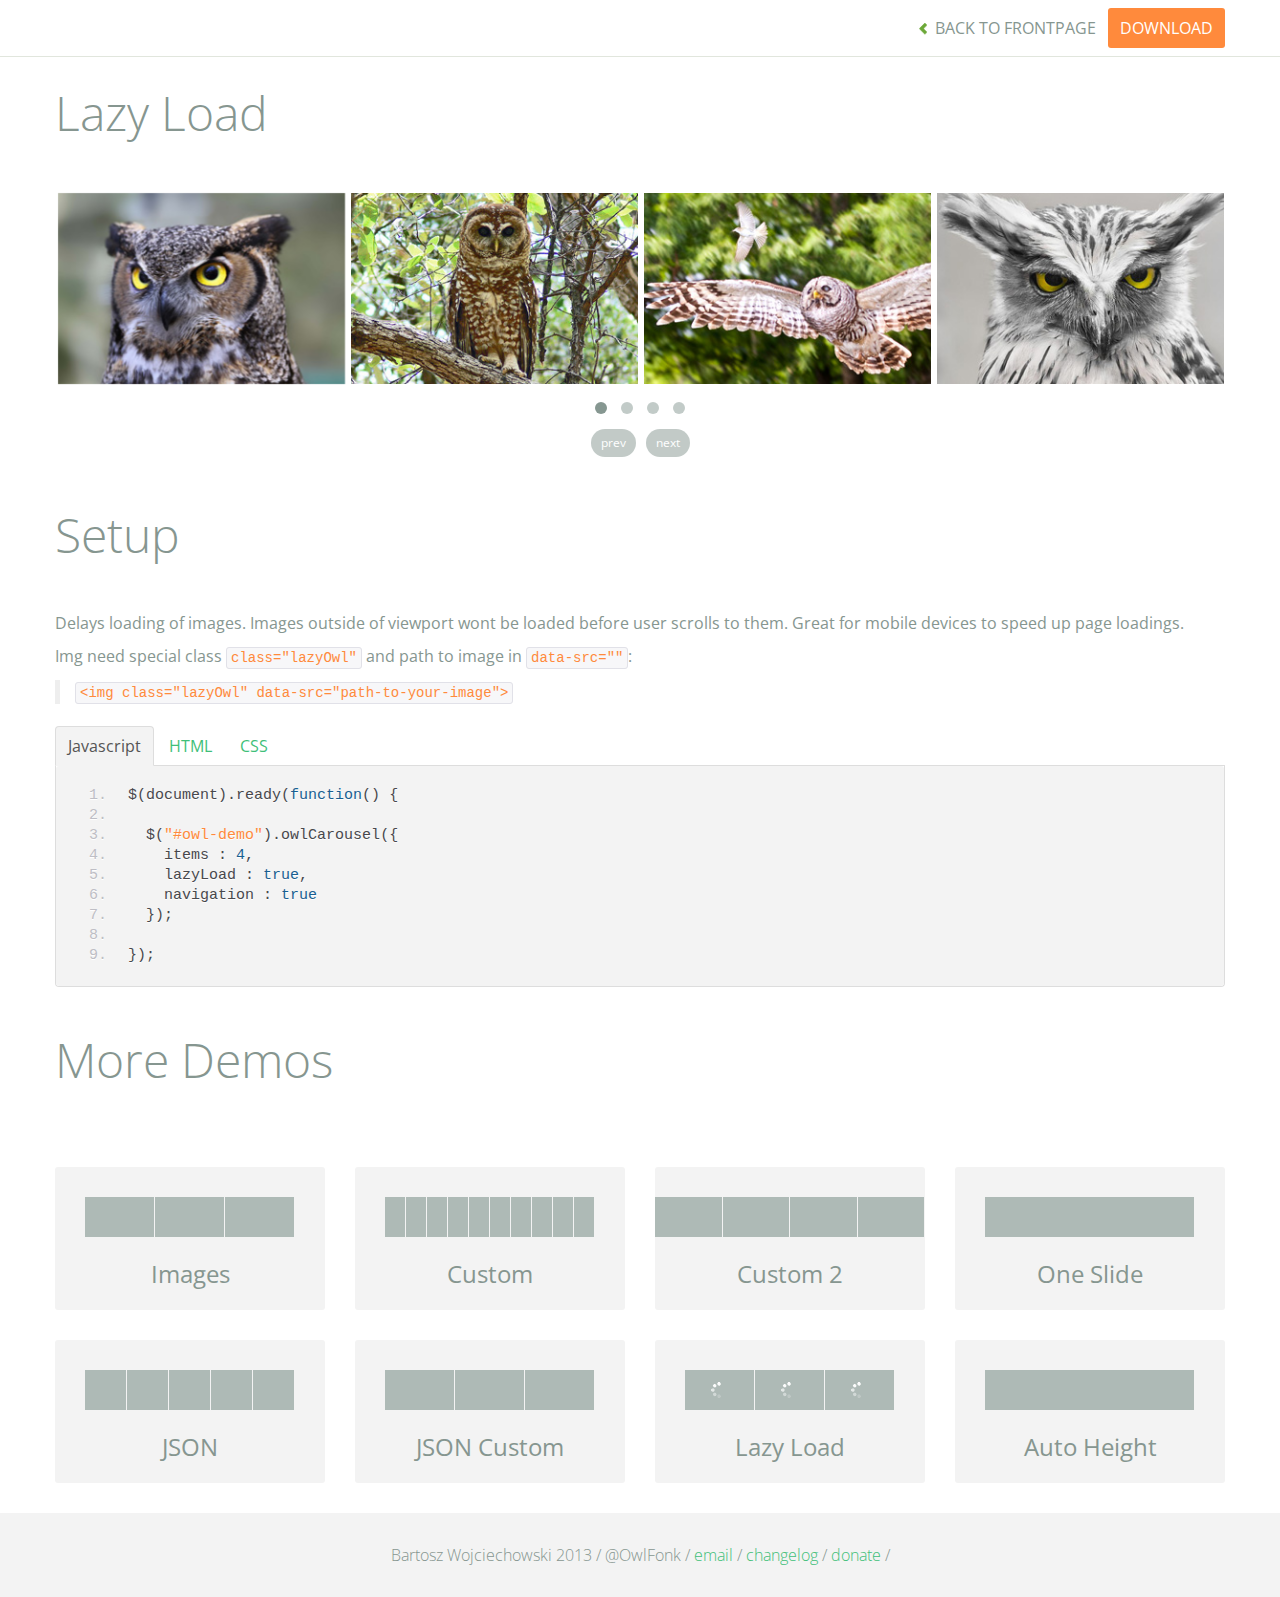
<file: owl/demos/lazyLoad.html>
<!DOCTYPE html>
<html lang="en">
  <head>
    <meta charset="utf-8">
    <title>Owl Carousel - Lazy Load</title>
    <meta name="viewport" content="width=device-width, initial-scale=1.0">
    <meta name="description" content="jQuery Responsive Carousel - Owl Carusel">
    <meta name="author" content="Bartosz Wojciechowski">
    
    <link href='http://fonts.googleapis.com/css?family=Open+Sans:400italic,400,300,600,700' rel='stylesheet' type='text/css'>
    <link href="../assets/css/bootstrapTheme.css" rel="stylesheet">
    <link href="../assets/css/custom.css" rel="stylesheet">

    <!-- Owl Carousel Assets -->
    <link href="../owl-carousel/owl.carousel.css" rel="stylesheet">
    <link href="../owl-carousel/owl.theme.css" rel="stylesheet">

    <!-- Prettify -->
    <link href="../assets/js/google-code-prettify/prettify.css" rel="stylesheet">
    

    <!-- Le fav and touch icons -->
    <link rel="apple-touch-icon-precomposed" sizes="144x144" href="../assets/ico/apple-touch-icon-144-precomposed.png">
    <link rel="apple-touch-icon-precomposed" sizes="114x114" href="../assets/ico/apple-touch-icon-114-precomposed.png">
      <link rel="apple-touch-icon-precomposed" sizes="72x72" href="../assets/ico/apple-touch-icon-72-precomposed.png">
                    <link rel="apple-touch-icon-precomposed" href="../assets/ico/apple-touch-icon-57-precomposed.png">
                                   <link rel="shortcut icon" href="../assets/ico/favicon.png">
  </head>
  <body>

      <div id="top-nav" class="navbar navbar-fixed-top">
        <div class="navbar-inner">
          <div class="container">
            <button type="button" class="btn btn-navbar" data-toggle="collapse" data-target=".nav-collapse">
            <span class="icon-bar"></span>
            <span class="icon-bar"></span>
            <span class="icon-bar"></span>
          </button>
            <div class="nav-collapse collapse">
            <ul class="nav pull-right">
              <li><a href="../index.html"><i class="icon-chevron-left"></i> Back to Frontpage</a></li>
              <li><a href="../owl.carousel.zip" class="download download-on" data-spy="affix" data-offset-top="450">Download</a></li>
            </ul>
            <ul class="nav pull-left">
              
            </ul>
            </div>
          </div>
        </div>
      </div>
   
    <div id="title">
      <div class="container">
        <div class="row">
          <div class="span12">
            <h1>Lazy Load</h1>
          </div>
        </div>
      </div>
    </div>

      <div id="demo">
        <div class="container">
          <div class="row">
            <div class="span12">

              <div id="owl-demo" class="owl-carousel">
                <div class="item"><img class="lazyOwl" data-src="assets/owl1.jpg" alt="Lazy Owl Image"></div>
                <div class="item"><img class="lazyOwl" data-src="assets/owl2.jpg" alt="Lazy Owl Image"></div>
                <div class="item"><img class="lazyOwl" data-src="assets/owl3.jpg" alt="Lazy Owl Image"></div>
                <div class="item"><img class="lazyOwl" data-src="assets/owl4.jpg" alt="Lazy Owl Image"></div>
                <div class="item"><img class="lazyOwl" data-src="assets/owl5.jpg" alt="Lazy Owl Image"></div>
                <div class="item"><img class="lazyOwl" data-src="assets/owl6.jpg" alt="Lazy Owl Image"></div>
                <div class="item"><img class="lazyOwl" data-src="assets/owl7.jpg" alt="Lazy Owl Image"></div>
                <div class="item"><img class="lazyOwl" data-src="assets/owl8.jpg" alt="Lazy Owl Image"></div>
                <div class="item"><img class="lazyOwl" data-src="assets/owl1.jpg" alt="Lazy Owl Image"></div>
                <div class="item"><img class="lazyOwl" data-src="assets/owl2.jpg" alt="Lazy Owl Image"></div>
                <div class="item"><img class="lazyOwl" data-src="assets/owl3.jpg" alt="Lazy Owl Image"></div>
                <div class="item"><img class="lazyOwl" data-src="assets/owl4.jpg" alt="Lazy Owl Image"></div>
                <div class="item"><img class="lazyOwl" data-src="assets/owl5.jpg" alt="Lazy Owl Image"></div>
                <div class="item"><img class="lazyOwl" data-src="assets/owl6.jpg" alt="Lazy Owl Image"></div>
                <div class="item"><img class="lazyOwl" data-src="assets/owl7.jpg" alt="Lazy Owl Image"></div>
                <div class="item"><img class="lazyOwl" data-src="assets/owl8.jpg" alt="Lazy Owl Image"></div>
              </div>

            </div>
          </div>
        </div>

    </div>

    <div id="example-info">
      <div class="container">
        <div class="row">
          <div class="span12">
            <h1>Setup</h1>
            <p>Delays loading of images. Images outside of viewport wont be loaded before user scrolls to them. Great for mobile devices to speed up page loadings.
            </p>
            <p>
              Img need special class <code>class="lazyOwl"</code> and path to image in <code>data-src=""</code>: 
              <blockquote><code>&lt;img class="lazyOwl" data-src="path-to-your-image"&gt;</code></blockquote>
              </p>
            <ul class="nav nav-tabs" id="myTab">
              <li class="active"><a href="#javascript">Javascript</a></li>
              <li><a href="#HTML">HTML</a></li>
              <li><a href="#CSS">CSS</a></li>
            </ul>
             
            <div class="tab-content">

              <div class="tab-pane active" id="javascript">
<pre class="pre-show prettyprint linenums">
$(document).ready(function() {

  $("#owl-demo").owlCarousel({
    items : 4,
    lazyLoad : true,
    navigation : true
  }); 

});
</pre> 
              </div>

              <div class="tab-pane" id="HTML">
<pre class="pre-show prettyprint linenums">
&lt;div id="owl-demo" class="owl-carousel"&gt;
  &lt;div class="item"&gt;&lt;img class="lazyOwl" data-src="assets/owl1.jpg" alt="Lazy Owl Image"&gt;&lt;/div&gt;
  &lt;div class="item"&gt;&lt;img class="lazyOwl" data-src="assets/owl2.jpg" alt="Lazy Owl Image"&gt;&lt;/div&gt;
  &lt;div class="item"&gt;&lt;img class="lazyOwl" data-src="assets/owl3.jpg" alt="Lazy Owl Image"&gt;&lt;/div&gt;
  &lt;div class="item"&gt;&lt;img class="lazyOwl" data-src="assets/owl4.jpg" alt="Lazy Owl Image"&gt;&lt;/div&gt;
  &lt;div class="item"&gt;&lt;img class="lazyOwl" data-src="assets/owl5.jpg" alt="Lazy Owl Image"&gt;&lt;/div&gt;
  &lt;div class="item"&gt;&lt;img class="lazyOwl" data-src="assets/owl6.jpg" alt="Lazy Owl Image"&gt;&lt;/div&gt;
  &lt;div class="item"&gt;&lt;img class="lazyOwl" data-src="assets/owl7.jpg" alt="Lazy Owl Image"&gt;&lt;/div&gt;
  &lt;div class="item"&gt;&lt;img class="lazyOwl" data-src="assets/owl8.jpg" alt="Lazy Owl Image"&gt;&lt;/div&gt;
  &lt;div class="item"&gt;&lt;img class="lazyOwl" data-src="assets/owl1.jpg" alt="Lazy Owl Image"&gt;&lt;/div&gt;
  &lt;div class="item"&gt;&lt;img class="lazyOwl" data-src="assets/owl2.jpg" alt="Lazy Owl Image"&gt;&lt;/div&gt;
  &lt;div class="item"&gt;&lt;img class="lazyOwl" data-src="assets/owl3.jpg" alt="Lazy Owl Image"&gt;&lt;/div&gt;
  &lt;div class="item"&gt;&lt;img class="lazyOwl" data-src="assets/owl4.jpg" alt="Lazy Owl Image"&gt;&lt;/div&gt;
  &lt;div class="item"&gt;&lt;img class="lazyOwl" data-src="assets/owl5.jpg" alt="Lazy Owl Image"&gt;&lt;/div&gt;
  &lt;div class="item"&gt;&lt;img class="lazyOwl" data-src="assets/owl6.jpg" alt="Lazy Owl Image"&gt;&lt;/div&gt;
  &lt;div class="item"&gt;&lt;img class="lazyOwl" data-src="assets/owl7.jpg" alt="Lazy Owl Image"&gt;&lt;/div&gt;
  &lt;div class="item"&gt;&lt;img class="lazyOwl" data-src="assets/owl8.jpg" alt="Lazy Owl Image"&gt;&lt;/div&gt;
&lt;/div&gt;
</pre>
              </div>

              <div class="tab-pane" id="CSS">
<pre class="pre-show prettyprint linenums">
#owl-demo .item{
  margin: 3px;
}
#owl-demo .item img{
  display: block;
  width: 100%;
  height: auto;
}
</pre>
</div>
            </div><!--End Tab Content-->

          </div>
        </div>
      </div>
    </div>

    <div id="more">
      <div class="container">

        <div class="row">
          <div class="span12">
            <h1>More Demos</h1>
          </div>
        </div>

        <div class="row demos-row">
          <div class="span3">
            <a href="images.html" class="demo-box">
              <div class="demo-wrapper demo-images clearfix">
                <div class="demo-slide"><div class="bg"></div></div>
                <div class="demo-slide"><div class="bg"></div></div>
                <div class="demo-slide"><div class="bg"></div></div>
              </div>
              <h3>Images</h3>
            </a>
          </div>

          <div class="span3">
            <a href="custom.html" class="demo-box">
              <div class="demo-wrapper demo-custom clearfix">
                <div class="demo-slide"><div class="bg"></div></div>
                <div class="demo-slide"><div class="bg"></div></div>
                <div class="demo-slide"><div class="bg"></div></div>
                <div class="demo-slide"><div class="bg"></div></div>
                <div class="demo-slide"><div class="bg"></div></div>
                <div class="demo-slide"><div class="bg"></div></div>
                <div class="demo-slide"><div class="bg"></div></div>
                <div class="demo-slide"><div class="bg"></div></div>
                <div class="demo-slide"><div class="bg"></div></div>
                <div class="demo-slide"><div class="bg"></div></div>
              </div>
              <h3>Custom</h3>
            </a>
          </div>

          <div class="span3">
            <a href="itemsCustom.html" class="demo-box">
              <div class="demo-wrapper demo-full clearfix">
                <div class="demo-slide"><div class="bg"></div></div>
                <div class="demo-slide"><div class="bg"></div></div>
                <div class="demo-slide"><div class="bg"></div></div>
                <div class="demo-slide"><div class="bg"></div></div>
              </div>
              <h3>Custom 2</h3>
            </a>
          </div>

          <div class="span3">
            <a href="one.html" class="demo-box">
              <div class="demo-wrapper demo-one clearfix">
                <div class="demo-slide"><div class="bg"></div></div>
              </div>
              <h3>One Slide</h3>
            </a>
          </div>

        </div>
        <div class="row demos-row">
          <div class="span3">
            <a href="json.html" class="demo-box">
              <div class="demo-wrapper demo-Json clearfix">
                <div class="demo-slide"><div class="bg"></div></div>
                <div class="demo-slide"><div class="bg"></div></div>
                <div class="demo-slide"><div class="bg"></div></div>
                <div class="demo-slide"><div class="bg"></div></div>
                <div class="demo-slide"><div class="bg"></div></div>
              </div>
              <h3>JSON</h3>
            </a>
          </div>

          <div class="span3">
            <a href="customJson.html" class="demo-box">
              <div class="demo-wrapper demo-Json-custom clearfix">
                <div class="demo-slide"><div class="bg"></div></div>
                <div class="demo-slide"><div class="bg"></div></div>
                <div class="demo-slide"><div class="bg"></div></div>
              </div>
              <h3>JSON Custom</h3>
            </a>
          </div>

          <div class="span3">
            <a href="lazyLoad.html" class="demo-box">
              <div class="demo-wrapper demo-lazy clearfix">
                <div class="demo-slide"><div class="bg"></div></div>
                <div class="demo-slide"><div class="bg"></div></div>
                <div class="demo-slide"><div class="bg"></div></div>
              </div>
              <h3>Lazy Load</h3>
            </a>
          </div>

          <div class="span3">
            <a href="autoHeight.html" class="demo-box">
              <div class="demo-wrapper demo-height clearfix">
                <div class="demo-slide"><div class="bg"></div></div>
              </div>
              <h3>Auto Height</h3>
            </a>
          </div>

        </div>
      </div>
    </div>    

    <div id="footer">
      <div class="container">
        <div class="row">
          <div class="span12">
            <h5>Bartosz Wojciechowski 2013 / @OwlFonk / 
            <a href="mailto:owl@owlgraphic.com?subject=Hey Owl!">email</a> / 
            <a href="../changelog.html">changelog</a> /
            <a href="https://www.paypal.com/cgi-bin/webscr?cmd=_s-xclick&hosted_button_id=EFSGXZS7V2U9N">donate</a> / 
            <a href="https://twitter.com/share" class="twitter-share-button" data-url="http://owlgraphic.com/owlcarousel/" data-text="Awesome jQuery Owl Carousel Responsive Plugin" data-via="OwlFonk" data-count="none" data-hashtags="owlcarousel"></a>
            <script>
            var owldomain = window.location.hostname.indexOf("owlgraphic");
            if(owldomain !== -1){
              !function(d,s,id){var js,fjs=d.getElementsByTagName(s)[0],p=/^http:/.test(d.location)?'http':'https';if(!d.getElementById(id)){js=d.createElement(s);js.id=id;js.src=p+'://platform.twitter.com/widgets.js';fjs.parentNode.insertBefore(js,fjs);}}(document, 'script', 'twitter-wjs');
            }
            </script>
            </h5>
          </div>
        </div>
      </div>
    </div>


    <script src="../assets/js/jquery-1.9.1.min.js"></script> 
    <script src="../owl-carousel/owl.carousel.js"></script>


    <!-- Demo -->

    <style>
    #owl-demo .item{
        margin: 3px;
    }
    #owl-demo .item img{
        display: block;
        width: 100%;
        height: auto;
    }
    </style>


    <script>
    $(document).ready(function() {

      $("#owl-demo").owlCarousel({
        items : 4,
        lazyLoad : true,
        navigation : true
      });

    });
    </script>


    <script src="../assets/js/bootstrap-collapse.js"></script>
    <script src="../assets/js/bootstrap-transition.js"></script>
    <script src="../assets/js/bootstrap-tab.js"></script>

    <script src="../assets/js/google-code-prettify/prettify.js"></script>
	  <script src="../assets/js/application.js"></script>

  </body>
</html>
</file>
<file: owl/assets/js/google-code-prettify/prettify.css>
.com { color: #93a1a1; }
.lit { color: #195f91; }
.pun, .opn, .clo { color: #93a1a1; }
.fun { color: #dc322f; }
.str, .atv { color: #ff8a3c; }
.kwd, .prettyprint .tag { color: #195f91; }
.typ, .atn, .dec, .var { color: #3fbf79; }
.pln { color: #48484c; }
.pun{ color:#48484c; }
pre.prettyprint {
  padding: 20px;
  background-color: #f3f3f3;
  border: 0px solid #e1e1e8;
}


/* Specify class=linenums on a pre to get line numbering */
ol.linenums {
  margin: 0 0 0 40px; /* IE indents via margin-left */
}
ol.linenums li {
  padding-left: 12px;
  color: #bebec5;
  line-height: 20px;
  text-shadow: 0 1px 0 #fff;
}
</file>
<file: owl/assets/css/custom.css>
/* Owl Carousel Bootstrap Custom CSS */

/* Header Navigation */
#top-nav{
	border-bottom: 1px solid #e1e6dd;
	background: #FFF;
	-webkit-transform: translateZ(0)

}
#top-nav.navbar{
	margin-bottom: 0px;

}
#top-nav.navbar .nav{
	margin: 8px 0px;
}
	
#top-nav.navbar .nav > li > a {
	padding: 6px 12px;
	margin: 0px;
	text-transform: uppercase;
	font-weight: 400;

	-webkit-transition: background-color 200ms ease;
	-moz-transition: background-color 200ms ease;
	-o-transition: background-color 200ms ease;
	transition: background-color 200ms ease;
}
#top-nav.navbar .nav > li > a.download{
	-webkit-border-radius: 3px;
	-moz-border-radius: 3px;
	border-radius: 3px;
}

#top-nav.navbar .nav > li > a.download-on{
	background-color: #ff8a3c;
	color: #ffffff;
}
#top-nav.navbar .nav > li > a.download-on:hover{
	color: #ffffff;
	background-color: #ff7920;
}
.btn-navbar span.icon-bar{
	margin-top: 0px;
}

/* Header  */

#header{
	background: #f1f1f1;
	padding: 100px 0 100px;
}
#header h1{
	color: #7fc242;
	margin-bottom: 10px;
	margin-top: 40px;
}
#header h3{
	margin-bottom: 30px;
	width: 400px;
}
#header .btn-success {
	padding: 15px 30px;
	margin-bottom: 5px;
}
#header .logo{
	display: block;
	margin-top:60px;
	float: right
}
img.arrow-down{
	margin: 0 auto;
	display: block;
}
h1{
	margin-top: 80px;
}

pre.pre-show{
	margin: 40px 0px;

}
.tab-content pre.pre-show{
	margin: 0px 0px 0px 0px;
}
.nav-tabs{
	margin-top: 20px;
	margin-bottom: 0px;
	
}
.tab-content{
	border-left: 1px solid #ddd;
	border-right: 1px solid #ddd;
	border-bottom: 1px solid #ddd;
	-webkit-border-radius: 0px 0px 4px 4px;
	-moz-border-radius: 0px 0px 4px 4px;
	border-radius: 0px 0px 4px 4px;
	
}
/* Content */
.table th, .table td {
padding: 8px 12px;
}

/* Footer */

#footer{
	padding: 20px 0px;
	background: #f3f3f3;
	text-align: center
}
.twitter-share-button{
	top: 4px;
	position: relative;
}

/* Demo Slides */

#owl-example .item{
	padding: 30px 0px;
	margin: 10px;
	color: #FFF;
	-webkit-border-radius: 3px;
	-moz-border-radius: 3px;
	border-radius: 3px;
	text-align: center;
}
#owl-example .item img{
	width: auto;
	margin: 0 auto;
	display: block;
}
#owl-example .item h3{
	font-size: 28px;
	font-weight: 300;
	margin: 25px 0 0;
}
#owl-example .item h4{
	margin: 5px 0 0;
	font-size: 18px;
}
.item h1{
	margin: inherit;
}

.orange{
	background: #ff8a3c;
}
.darkCyan{
	background: #42bdc2;
}
.forestGreen{
	background: #7fc242;
}
.yellow {
	background: #ffd800;
}
.dodgerBlue {
	background: #388bd1;
}
.skyBlue {
	background: #a1def8;
}
.zombieGreen {
	background: #3fbf79;
}
.violet {
	background: #db6ac5;
}
.yellowLight {
	background: #fee664;
}
.steelGray {
	background: #cad3d0;
}

/* More Demo Box */

#example-info h1,
#more h1{
	margin-top: 40px;
}
.demos-row{
	margin-top: 30px;
	margin-bottom: 30px;
}
.demo-page{
	margin-top: 0px;
	margin-bottom: 100px;
}
.demo-box{
	display: block;
	background: #f3f3f3;
	text-align: center;
	font-size: 18px;
	-webkit-border-radius: 3px;
	-moz-border-radius: 3px;
	border-radius: 3px;
}
.demo-box h3{
	padding-bottom:20px;
	margin: 0px;
	color: #869690;
}
.demo-box:hover{
	text-decoration: none;
}
.demo-wrapper{
	padding: 30px 0px 20px 0px;
	padding-left: 30px;
	padding-right: 30px;
}
.demo-slide {
	float: left;
}
.demo-slide .bg{
	background: #aebab6;
	margin-right: 1px;
	height: 100%;
}
.demo-box:hover .demo-slide .bg{
	background: #7fc242;
}
/* Images */
.demo-images .demo-slide{
	height: 40px;
	width: 33.3333333%;
}

/* Full */
.demo-full {
	padding-left: 0px;
	padding-right: 0px;
}
.demo-full .demo-slide{
	height: 40px;
	width: 25%;
}

/* Custom */
.demo-custom .demo-slide{
	height: 40px;
	width: 10%;
}
/* One */
.demo-one .demo-slide{
	height: 40px;
	width: 100%;
}

/* json */

.demo-Json .demo-slide {
	height: 40px;
	width: 20%;
}
.demo-Json-custom .demo-slide{
	height: 40px;
	width: 33.3333333%;
}
/* loading icon */

.demo-lazy .demo-slide{
	height: 40px;
	width: 33.3333333%;
}
.demo-lazy .demo-slide .bg{
background: url('../img/AjaxLoader.gif') no-repeat center center #aebab6;
}

/* Auto Height */
.demo-height .demo-slide{
	height: 40px;
	width: 100%;
}

/* Changelog  */
#changelog{
	margin-bottom: 40px;
}
#changelog .label{
	margin-bottom:10px;
}
#changelog .log{
	margin-bottom: 30px;
	padding-bottom: 30px;
	border-bottom: 1px solid #e1e6dd;
}
/* Faq */
#faq dt {
	line-height: 26px;
}
#faq dd{
	line-height: 22px;
	margin-bottom: 20px;
}



/* Responsive Stuff */


@media (max-width: 979px) {
	.navbar-fixed-top .navbar-inner, .navbar-fixed-bottom .navbar-inner {
	padding: 0px;
	}
	.navbar-fixed-top, .navbar-fixed-bottom {
	position: fixed;
	}
}
@media (max-width: 768px) {
	.navbar.navbar-fixed-top{
		position: static;
	}
	.btn.btn-navbar{
		margin: 9px 20px 9px 8px;
		padding: 10px 10px;
	}
	.nav-collapse .nav > li{
		border-top: 1px solid #e1e6dd;
		text-align: center
	}
	#header .logo{
		margin-top:40px;
		margin: 20px auto 0px;
		float: none;
		height: 150px;
	}
	#header {
		text-align: center;
		padding: 60px 0px 30px;
	}
	#header h1{
		margin: 10px 0;
	}
	#header h3{
	margin-bottom: 10px;
	width: auto;
	padding: 0px 20px;
	}
	h1 {
		font-size: 38px;
		margin: 20px 0;
	}
	h2 {
		font-size: 24px;
	}
	h3 {
		font-size: 20px;
	}
	h4 {
		font-size: 16px;
	}
	h5 {
		font-size: 13px;
	}
	h6 {
		font-size: 12px;
	}

}


@media (max-width: 480px) {
	.navbar-fixed-top, .navbar-fixed-bottom {
	position: static;
	}
	#header {
		text-align: center;
		padding: 20px 0px 20px;
	}
	#header .logo{
		margin-top:0px;
	}

}

/*
NO MORE TABLES!! ;)
*/
@media (max-width: 767px) {

	.hp-table table, .hp-table thead, .hp-table .hp-table tbody, .hp-table th, .hp-table td, .hp-table tr { 
		display: block; 
	}
	.hp-table thead tr { 
		display: none;
	}
	.hp-table tr { border: 0px solid #ccc; margin-bottom: 10px; }
	
	.hp-table td:before { 
		top: 6px;
		left: 6px;
		width: 45%; 
		padding-right: 10px; 
		white-space: nowrap;
	}

	.hp-table td:nth-of-type(2):before { 
		content: "Default:";
		font-weight: bold;
	}
	.hp-table td:nth-of-type(3):before { 
		content: "Type:";
		font-weight: bold;
	}
	.hp-table td:nth-of-type(4):before { 
		content: "Description:";
		font-weight: bold;
	}
}
</file>
